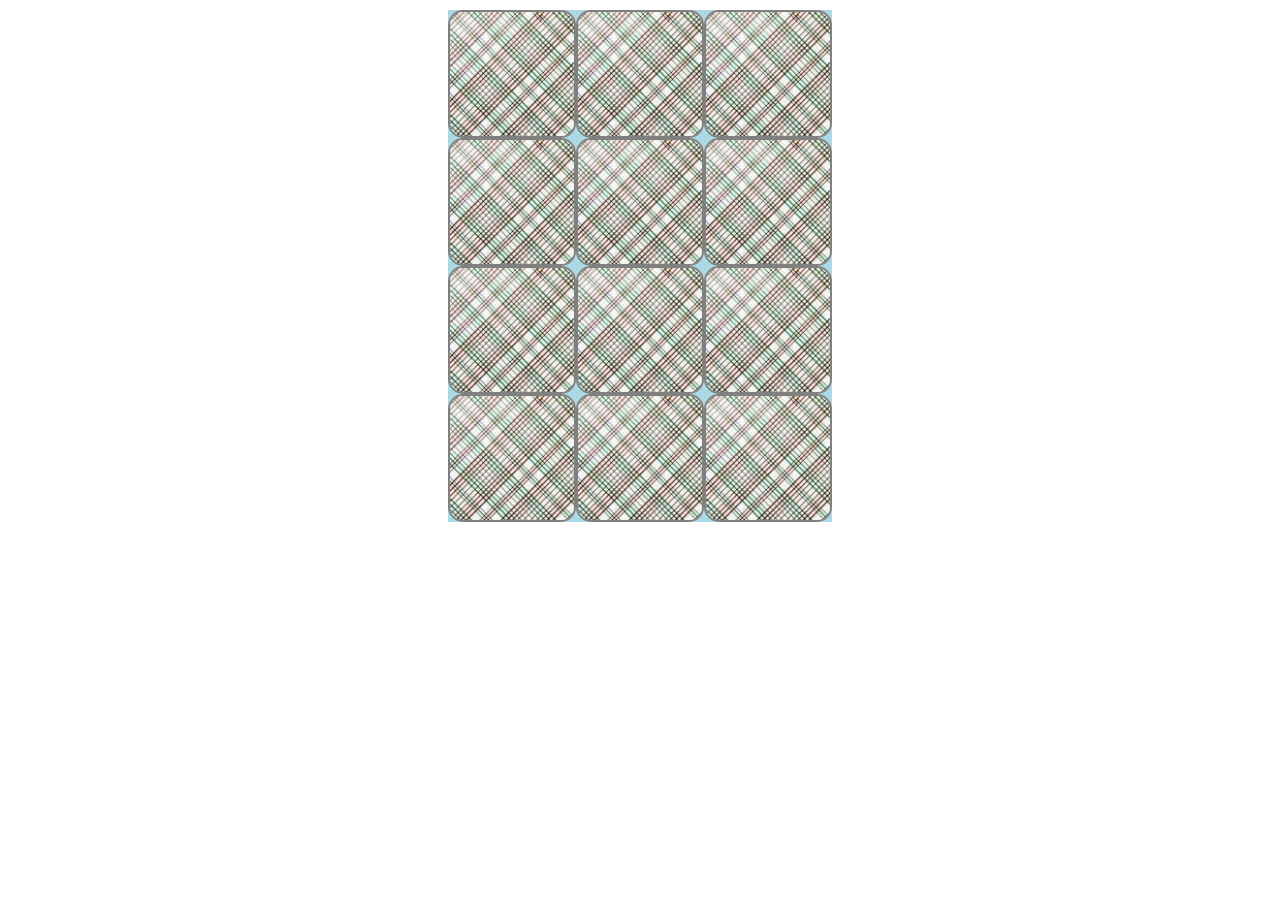
<file: game/index.html>
<!DOCTYPE html>
<html lang="en">
<head>
	<meta charset="UTF-8">
	<meta name="viewport" content="width=device-width, initial-scale=1.0">
    <link rel="shortcut icon" href="./favicon.ico">
	<title>Найди 2 одинаковые картинки</title>
<link href="style.css" rel="stylesheet"></head>
<body>
	<div class="game" id="game"></div>
<script type="text/javascript" src="bundle.js"></script></body>
</html>
</file>
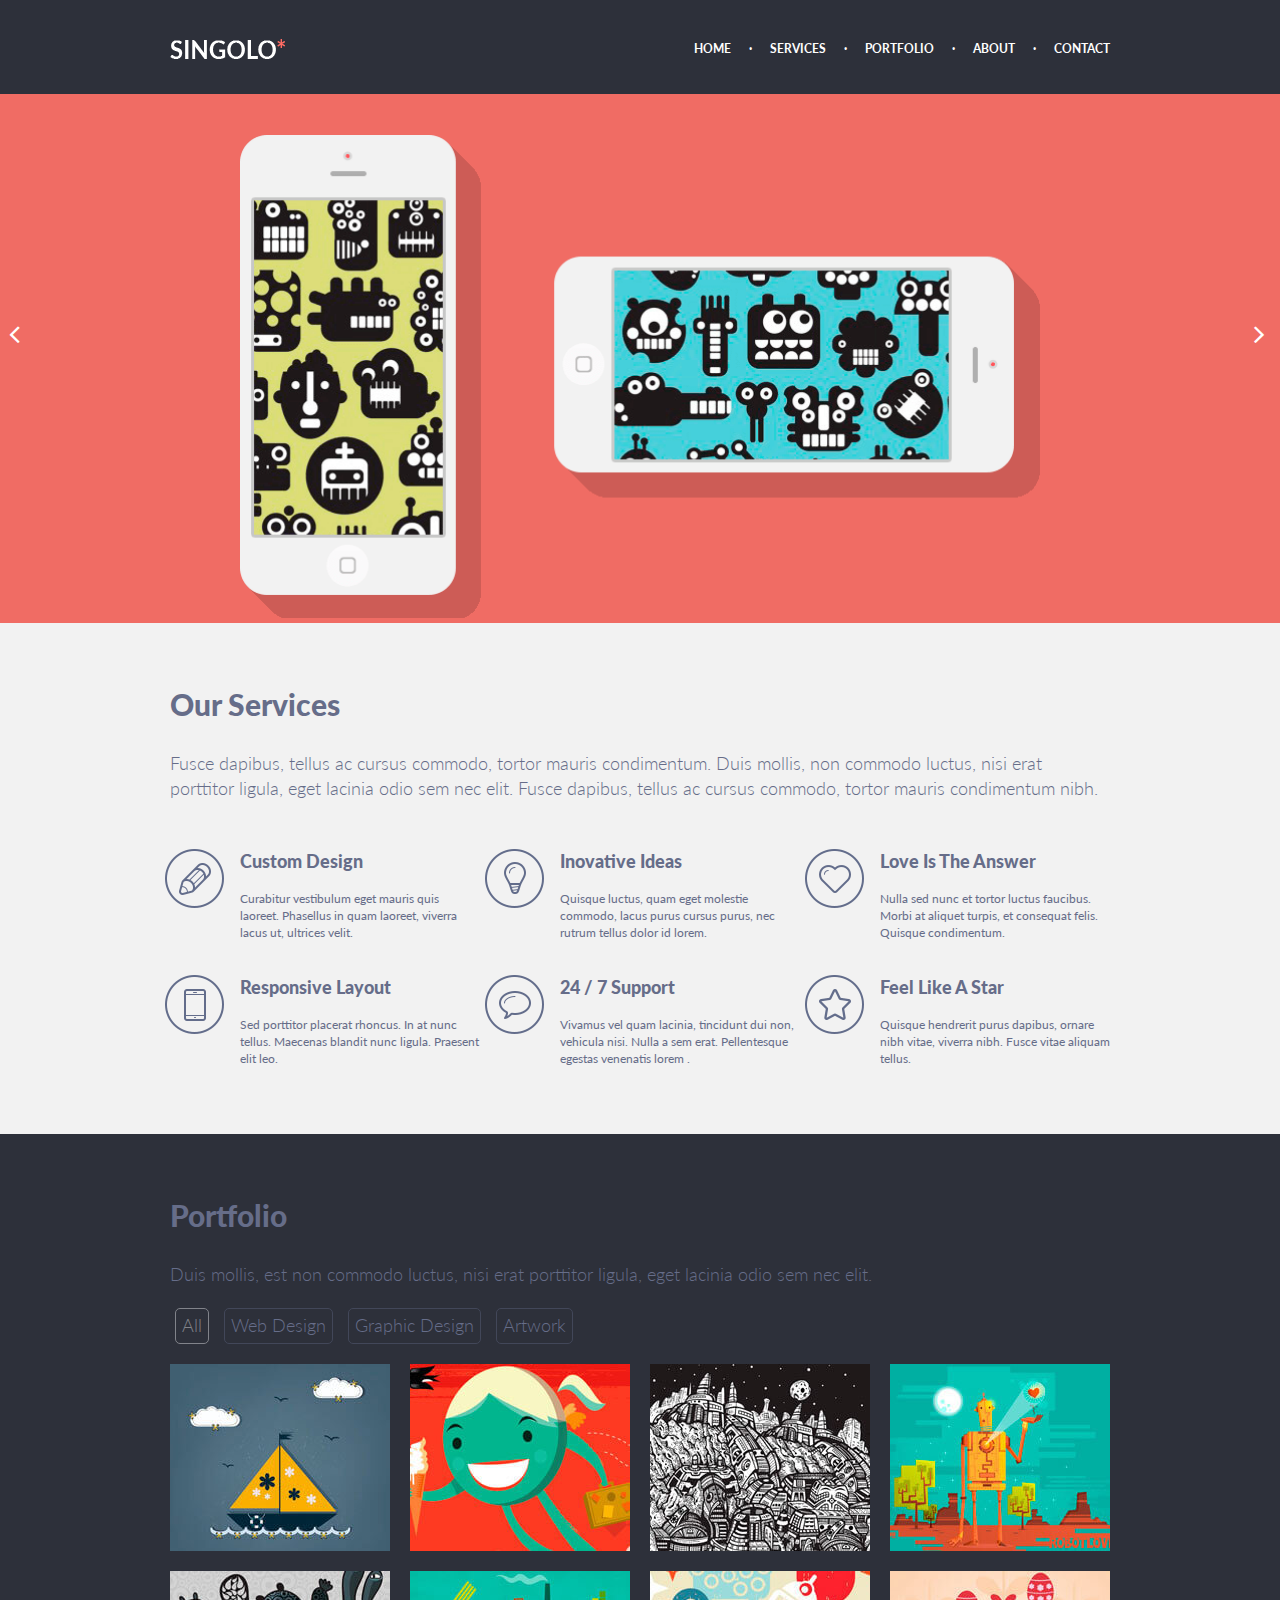
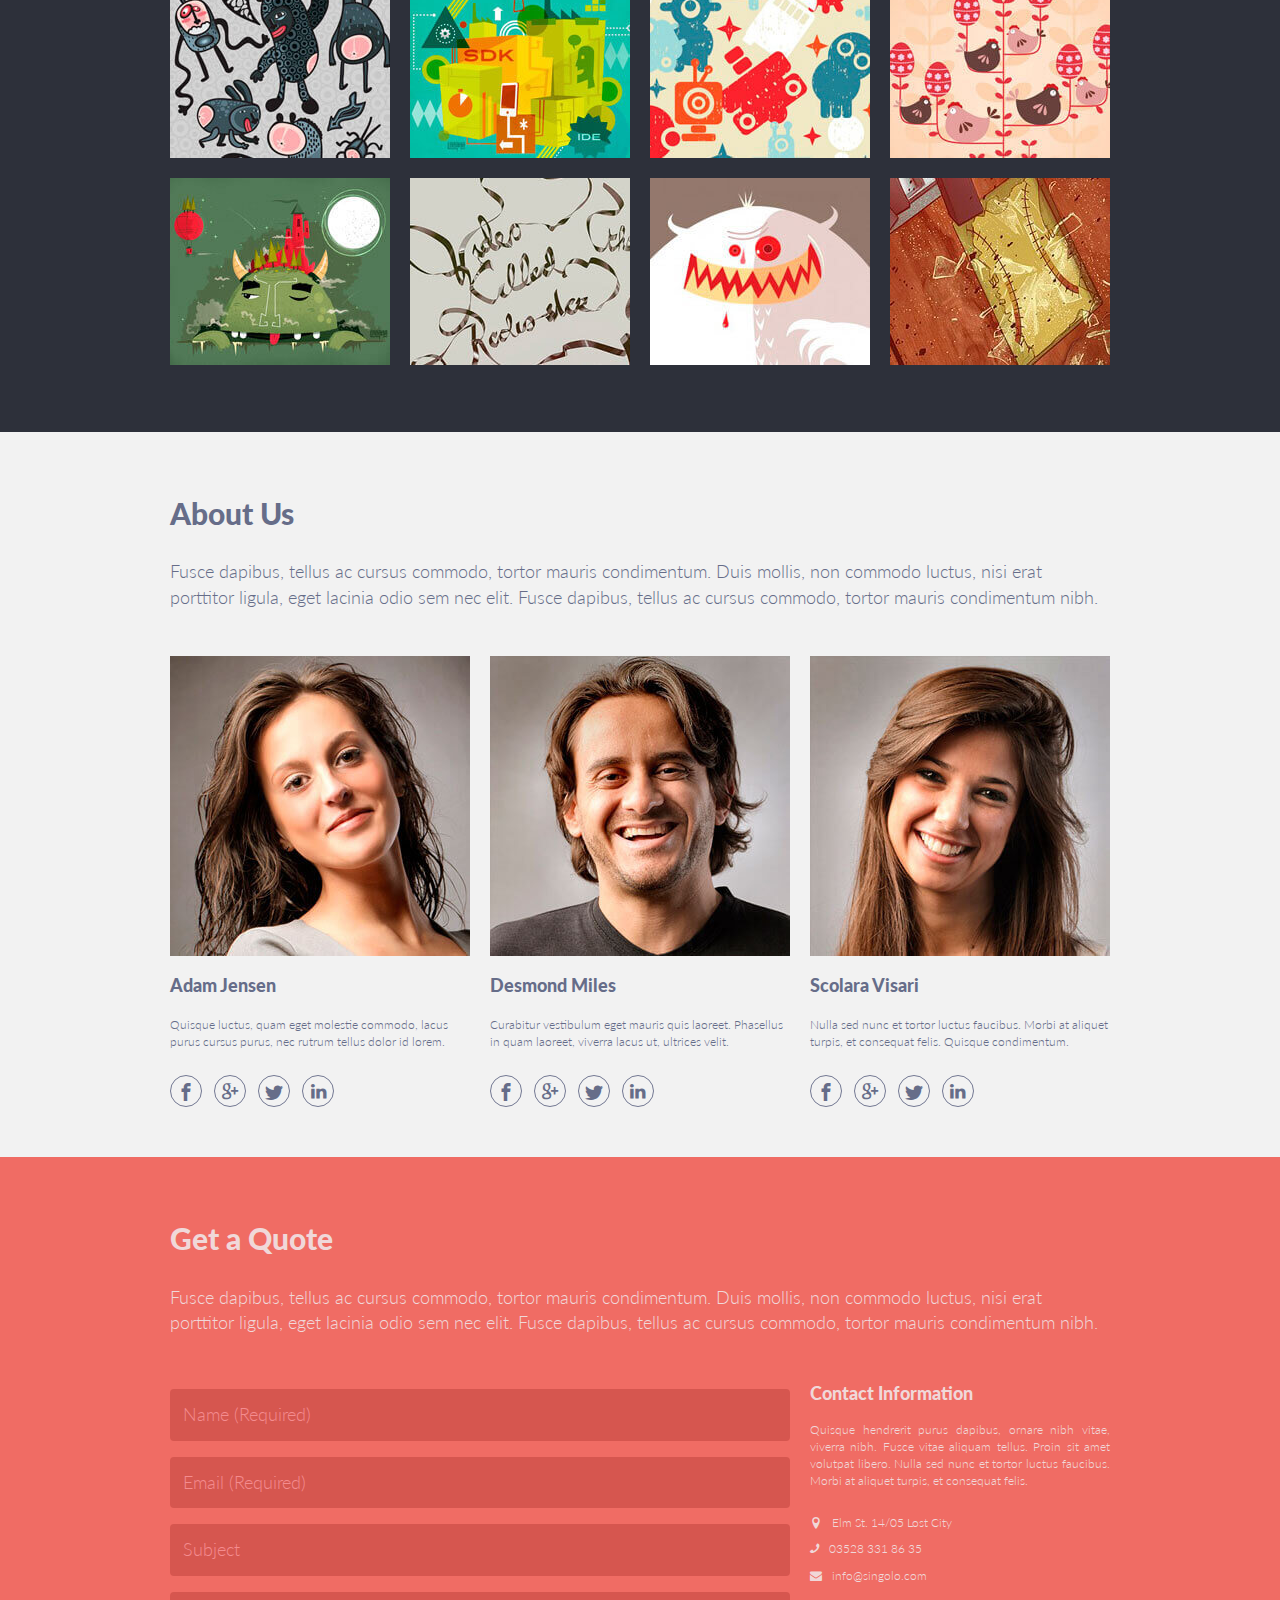
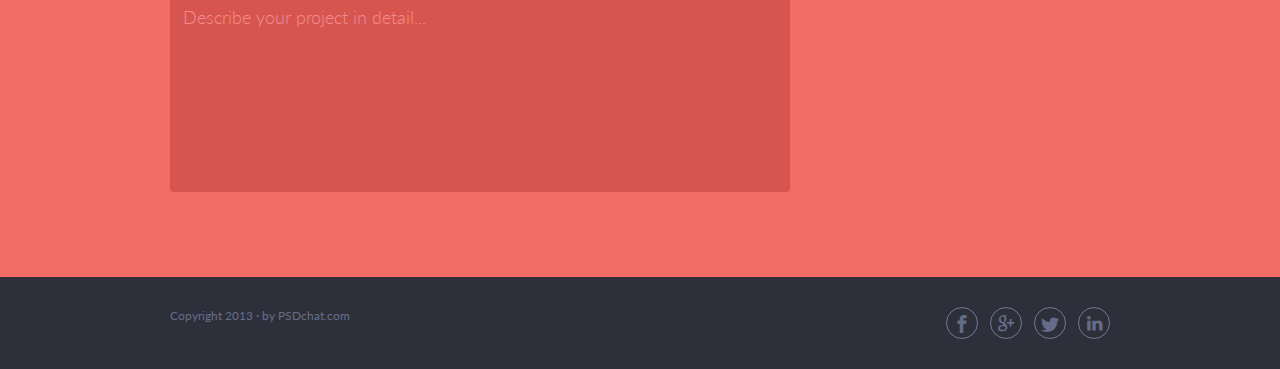
<file: singolo/index.html>
<!DOCTYPE html>
<html lang="en">
<head>
	<meta charset="UTF-8">
	<title>Singolo</title>
	<link href="https://fonts.googleapis.com/css?family=Lato:300,400,700,900" rel="stylesheet">
	<link rel="stylesheet" href="css/libs.min.css">
	<link rel="stylesheet" href="css/style.css">
</head>
<body>
	<header class="header">
		<div class="top_header clearfix">
			<div class="container">
				<div class="logo">
					<a href="#"><img src="img/logo.png" alt=""></a>
				</div>
				<nav class="menu">
					<div class="btn_menu">
						<div class="btn_row"></div>
						<div class="btn_row"></div>
						<div class="btn_row"></div>
					</div>
					<ul>
						<li><a href="#">Home</a></li>
						<li></li>
						<li><a href="#">Services</a></li>
						<li></li>
						<li><a href="#">Portfolio</a></li>
						<li></li>
						<li><a href="#">About</a></li>
						<li></li>
						<li><a href="#">Contact</a></li>
					</ul>
				</nav>
			</div>
		</div>
		<div class="slider_wrapper">
			<div class="container">
				<div class="slider_content">
					<div class="slider_items">
						<img src="img/iphone.png" alt="">
					</div>
					<div class="slider_items">
						<img src="img/iphone.png" alt="">
					</div>
					<div class="slider_items">
						<img src="img/iphone.png" alt="">
					</div>
				</div>	
				<ul>
					<li class="prev icon-angle-left"></li>
					<li class="next icon-angle-right"></li>
				</ul>
			</div>
		</div>
	</header>
	<main class="content">
		<section class="services">
			<div class="container">
				<h3>Our Services</h3>
				<p>Fusce dapibus, tellus ac cursus commodo, tortor mauris condimentum. Duis mollis, non commodo luctus, nisi erat porttitor ligula, eget lacinia odio sem nec elit. Fusce dapibus, tellus ac cursus commodo, tortor mauris condimentum nibh.</p>
				<div class="row">
					<div class="col-md-4 col-sm-6">
						<h4>Custom Design</h4>
						<p>Curabitur vestibulum eget mauris quis laoreet. Phasellus in quam laoreet, viverra lacus ut, ultrices velit.</p>
					</div>
					<div class="col-md-4 col-sm-6">
						<h4>Inovative Ideas</h4>
						<p>Quisque luctus, quam eget molestie commodo, lacus purus cursus purus, nec rutrum tellus dolor id lorem.</p>
					</div>
					<div class="clearfix visible-sm"></div>
					<div class="col-md-4 col-sm-6">
						<h4>Love Is The Answer</h4>
						<p>Nulla sed nunc et tortor luctus faucibus. Morbi at aliquet turpis, et consequat felis. Quisque condimentum.</p>
					</div>
					<div class="clearfix visible-md visible-lg"></div>
					<div class="col-md-4 col-sm-6">
						<h4>Responsive Layout</h4>
						<p>Sed porttitor placerat rhoncus. In at nunc tellus. Maecenas blandit nunc ligula. Praesent elit leo.</p>
					</div>
					<div class="clearfix visible-sm"></div>
					<div class="col-md-4 col-sm-6">
						<h4>24 / 7 Support</h4>
						<p>Vivamus vel quam lacinia, tincidunt dui non, vehicula nisi. Nulla a sem erat. Pellentesque egestas venenatis lorem .</p>
					</div>
					<div class="col-md-4 col-sm-6">
						<h4>Feel Like A Star</h4>
						<p>Quisque hendrerit purus dapibus, ornare nibh vitae, viverra nibh. Fusce vitae aliquam tellus.</p>
					</div>
				</div>
			</div>
		</section>
		<section class="portfolio">
			<div class="container">
				<h3>Portfolio</h3>
				<p>Duis mollis, est non commodo luctus, nisi erat porttitor ligula, eget lacinia odio sem nec elit.</p>
				<div class="btn_portfolio">
					<ul>
						<li data-type="all" class="active">All</li>
						<li data-type="web">Web Design</li>
						<li data-type="graph">Graphic Design</li>
						<li data-type="art">Artwork</li>
					</ul>
				</div>
				<div class="row">
					<div class="col-md-3 col-sm-4 col-xs-6" data-type="graph"><img src="img/work_1.jpg" title="Graphic Design" alt=""></div>
					<div class="col-md-3 col-sm-4 col-xs-6" data-type="art"><img src="img/work_2.jpg" title="Artwork" alt=""></div>
					<div class="col-md-3 col-sm-4 col-xs-6" data-type="art"><img src="img/work_3.jpg" title="Artwork" alt=""></div>
					<div class="col-md-3 col-sm-4 col-xs-6" data-type="art"><img src="img/work_4.jpg" title="Artwork" alt=""></div>
					<div class="col-md-3 col-sm-4 col-xs-6" data-type="art"><img src="img/work_5.jpg" title="Artwork" alt=""></div>
					<div class="col-md-3 col-sm-4 col-xs-6" data-type="graph"><img src="img/work_6.jpg" title="Graphic Design" alt=""></div>
					<div class="col-md-3 col-sm-4 col-xs-6" data-type="art"><img src="img/work_7.jpg" title="Artwork" alt=""></div>
					<div class="col-md-3 col-sm-4 col-xs-6" data-type="art"><img src="img/work_8.jpg" title="Artwork" alt=""></div>
					<div class="col-md-3 col-sm-4 col-xs-6" data-type="art"><img src="img/work_9.jpg" title="Artwork" alt=""></div>
					<div class="col-md-3 col-sm-4 col-xs-6" data-type="web"><img src="img/work_10.jpg" title="Web Design" alt=""></div>
					<div class="col-md-3 col-sm-4 col-xs-6" data-type="art"!><img src="img/work_11.jpg" title="Artwork" alt=""></div>
					<div class="col-md-3 col-sm-4 col-xs-6" data-type="web"><img src="img/work_12.jpg" title="Web Design" alt=""></div>
				</div>
			</div>
		</section>
		<section class="about_us">
			<div class="container">
				<h3>About Us</h3>
				<p>Fusce dapibus, tellus ac cursus commodo, tortor mauris condimentum. Duis mollis, non commodo luctus, nisi erat porttitor ligula, eget lacinia odio sem nec elit. Fusce dapibus, tellus ac cursus commodo, tortor mauris condimentum nibh.</p>
				<div class="row">
					<div class="col-md-4 col-sm-6">
						<img src="img/we_1.jpg" alt="">
						<p class="name">Adam Jensen</p>
						<p class="text">Quisque luctus, quam eget molestie commodo, lacus purus cursus purus, nec rutrum tellus dolor id lorem.</p>
						<div class="soc_icons">
							<ul>
								<li><a href="#"></a></li>
								<li><a href="#"></a></li>
								<li><a href="#"></a></li>
								<li><a href="#"></a></li>
							</ul>
						</div>
					</div>
					<div class="col-md-4 col-sm-6">
						<img src="img/we_2.jpg" alt="">
						<p class="name">Desmond Miles</p>
						<p class="text">Curabitur vestibulum eget mauris quis laoreet. Phasellus in quam laoreet, viverra lacus ut, ultrices velit.</p>
						<div class="soc_icons">
							<ul>
								<li><a href="#"></a></li>
								<li><a href="#"></a></li>
								<li><a href="#"></a></li>
								<li><a href="#"></a></li>
							</ul>
						</div>
					</div>
					<div class="col-md-4 col-sm-6">
						<img src="img/we_3.jpg" alt="">
						<p class="name">Scolara Visari</p>
						<p class="text">Nulla sed nunc et tortor luctus faucibus. Morbi at aliquet turpis, et consequat felis. Quisque condimentum.</p>
						<div class="soc_icons">
							<ul>
								<li><a href="#"></a></li>
								<li><a href="#"></a></li>
								<li><a href="#"></a></li>
								<li><a href="#"></a></li>
							</ul>
						</div>
					</div>
				</div>
			</div>
		</section>
		<section class="quote">
			<div class="container">
				<h3>Get a Quote</h3>
				<p>Fusce dapibus, tellus ac cursus commodo, tortor mauris condimentum. Duis mollis, non commodo luctus, nisi erat porttitor ligula, eget lacinia odio sem nec elit. Fusce dapibus, tellus ac cursus commodo, tortor mauris condimentum nibh.</p>
				<div class="row">
					<div class="col-md-8">
						<form>
							<input type="text" placeholder="Name (Required)" required>
							<input type="text" placeholder="Email (Required)" required>
							<input type="text" placeholder="Subject">
							<textarea placeholder="Describe your project in detail..."></textarea>
						</form>
					</div>
					<div class="contact col-md-4">
						<h4>Contact Information</h4>
						<p>Quisque hendrerit purus dapibus, ornare nibh vitae, viverra nibh. Fusce vitae aliquam tellus. Proin sit amet volutpat libero. Nulla sed nunc et tortor luctus faucibus. Morbi at aliquet turpis, et consequat felis.</p>
						<p>Elm St. 14/05 Lost City</p>
						<p>03528 331 86 35</p>
						<p>info@singolo.com</p>
					</div>
				</div>
			</div>
		</section>
	</main>
	<footer class="footer clearfix">
		<div class="container">
			<p>Copyright 2013 &#183; by PSDchat.com</p>
			<div class="soc_icons">
				<ul>
					<li><a href="#"></a></li>
					<li><a href="#"></a></li>
					<li><a href="#"></a></li>
					<li><a href="#"></a></li>
				</ul>
			</div>
		</div>
	</footer>

	<script src="https://ajax.googleapis.com/ajax/libs/jquery/3.2.1/jquery.min.js"></script>
	<script src="js/slick.min.js"></script>
	<script src="js/main.js"></script>	
</body>
</html>
</file>
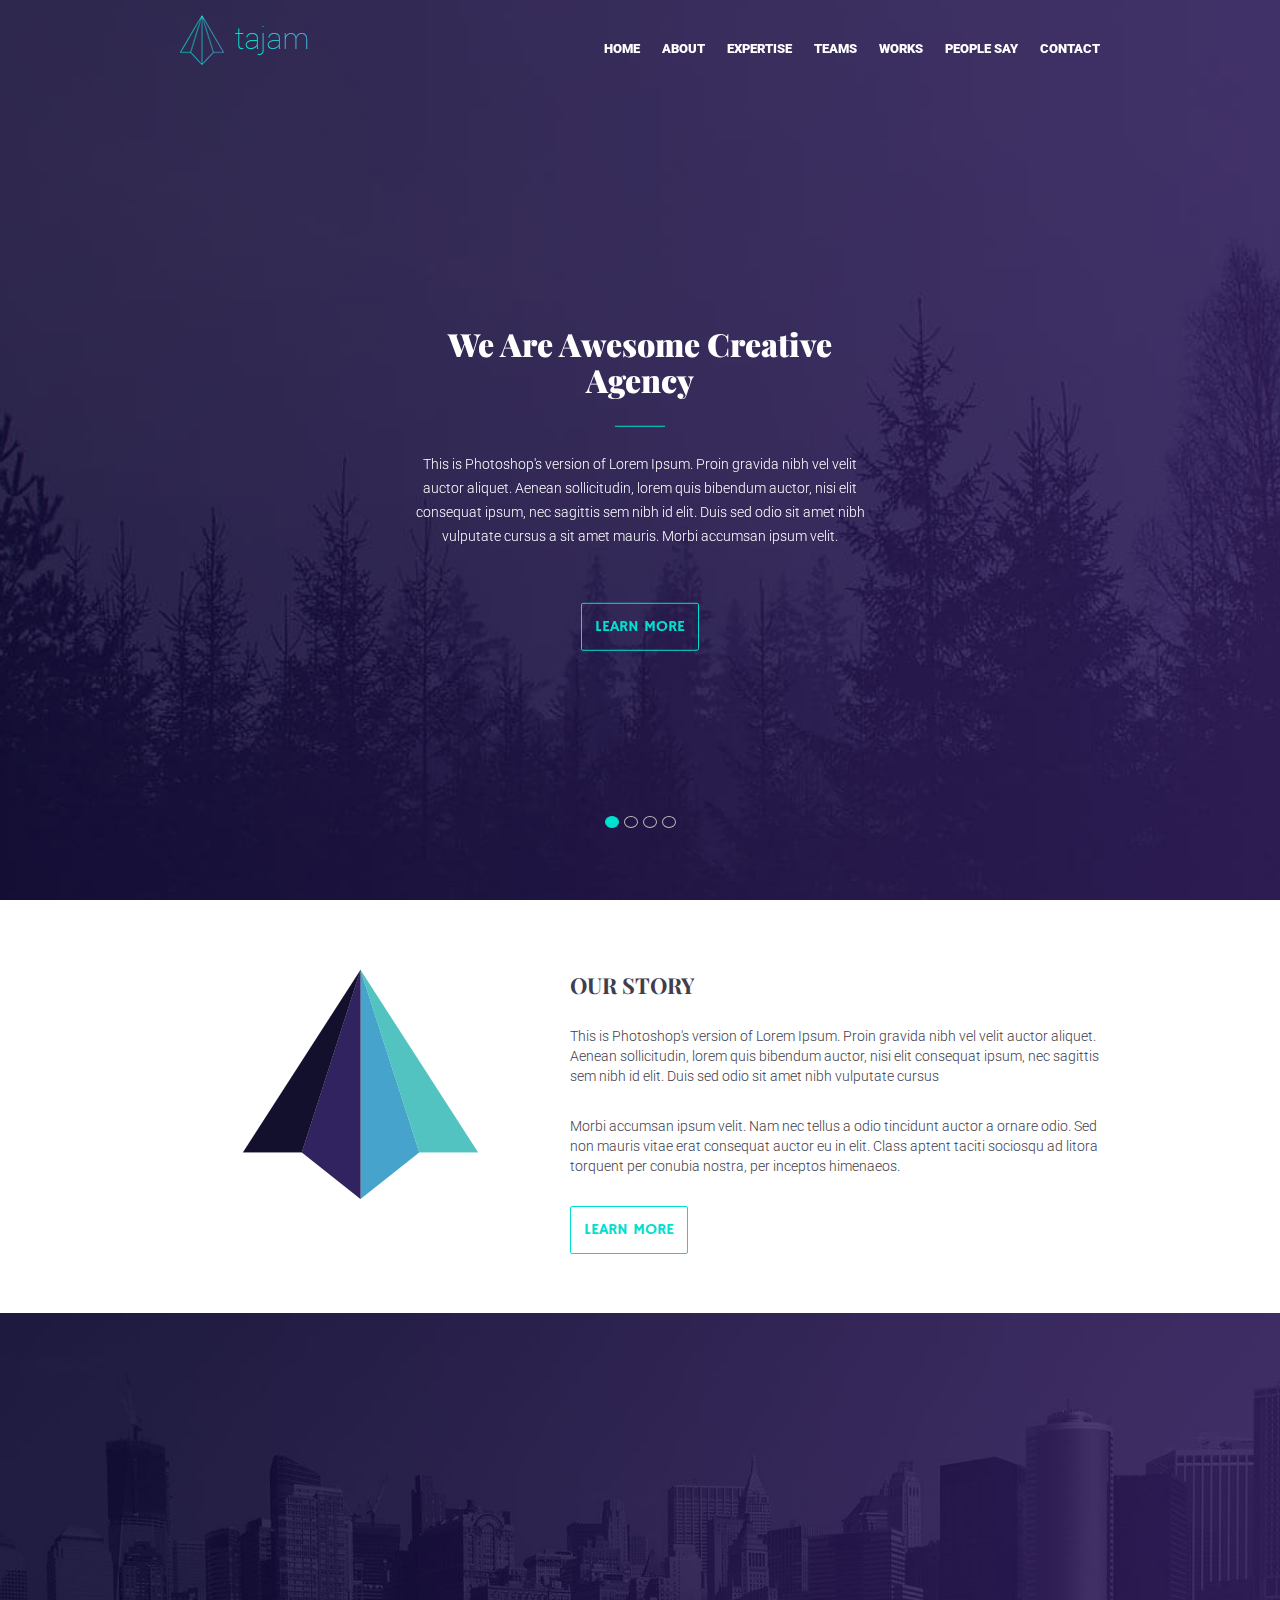
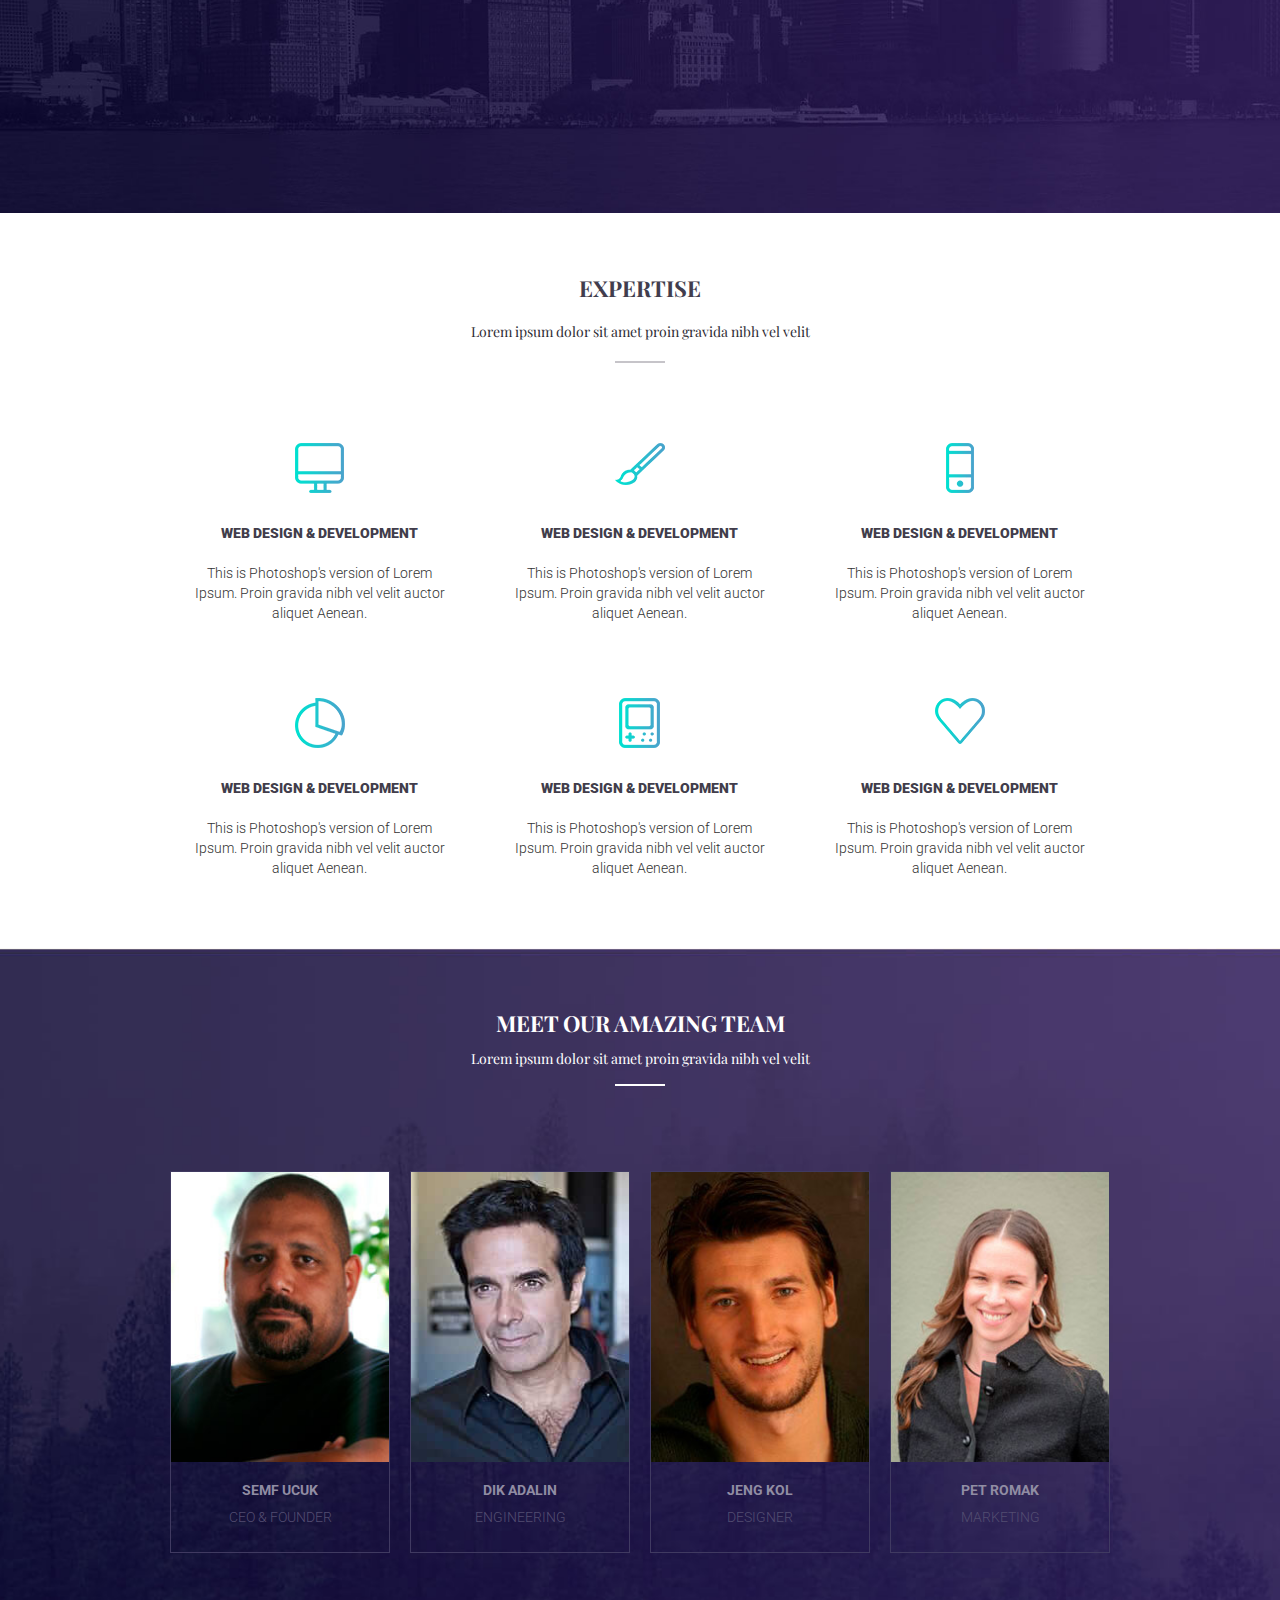
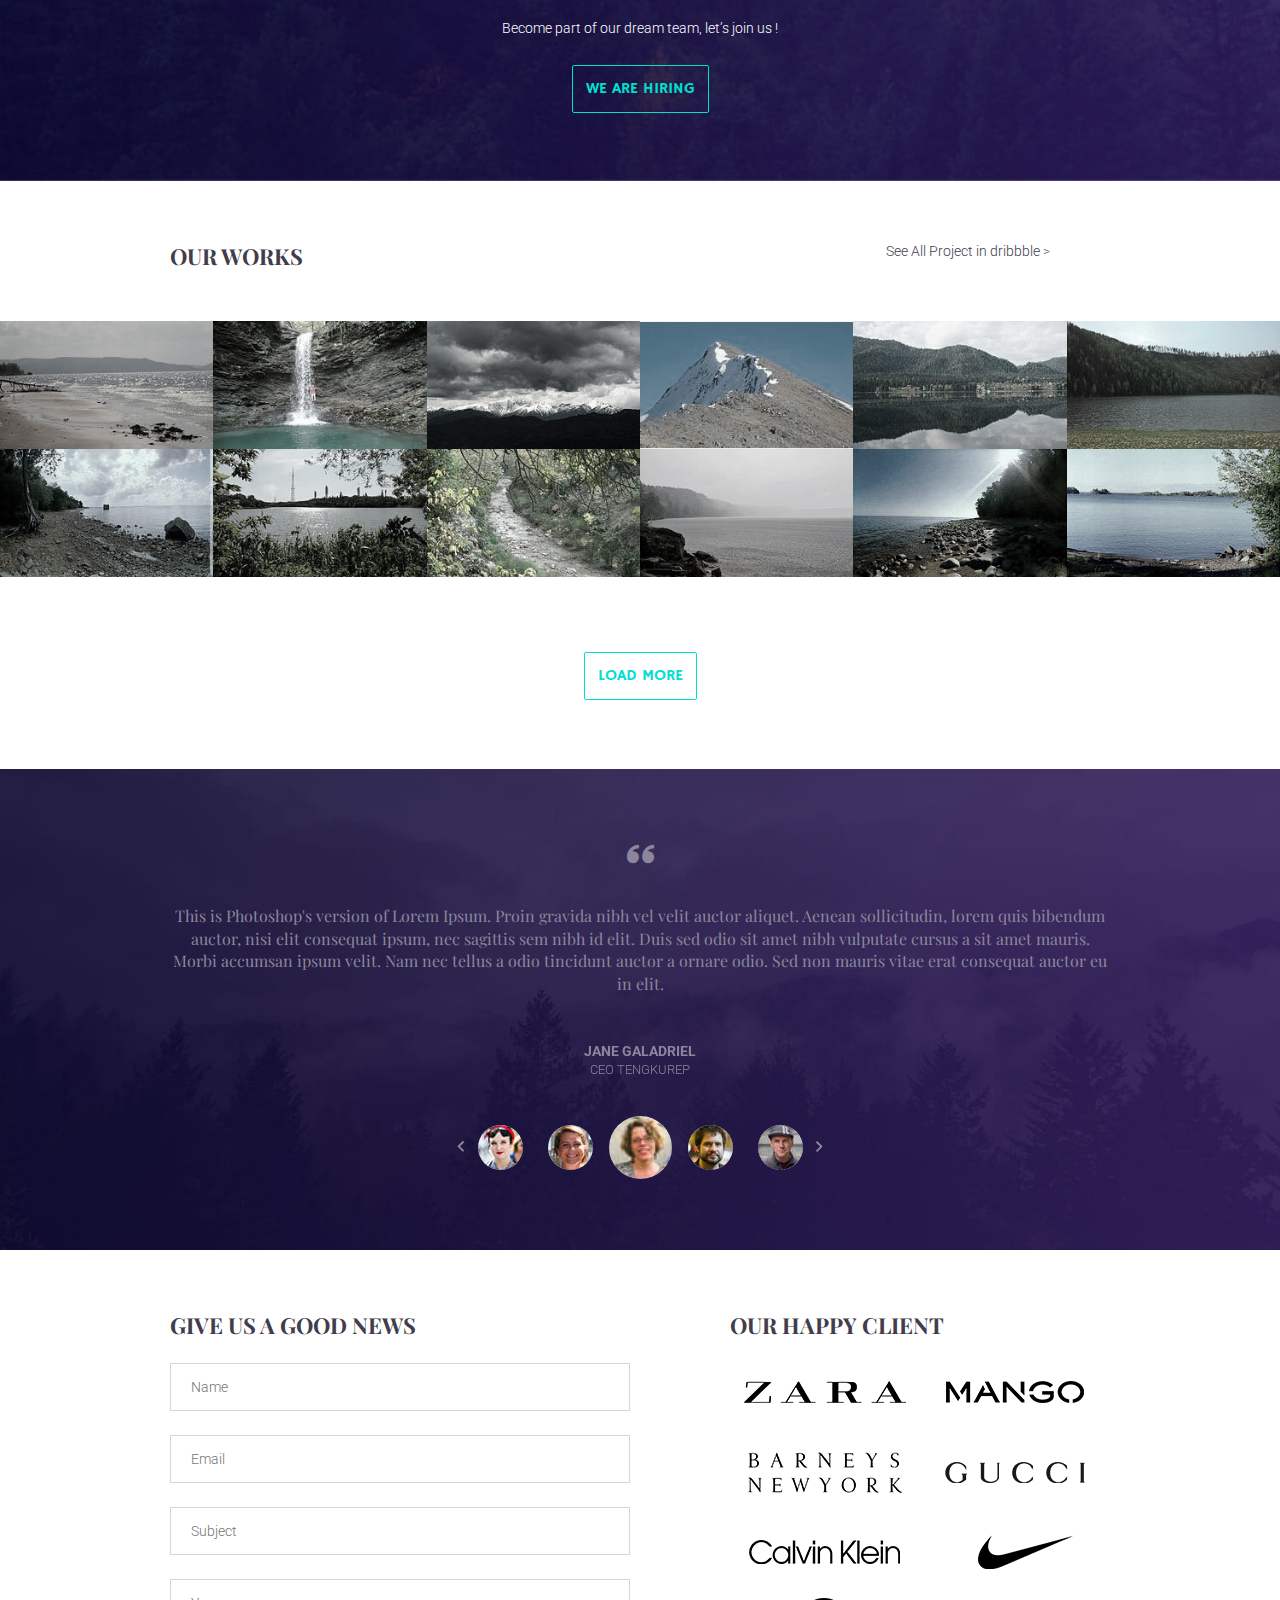
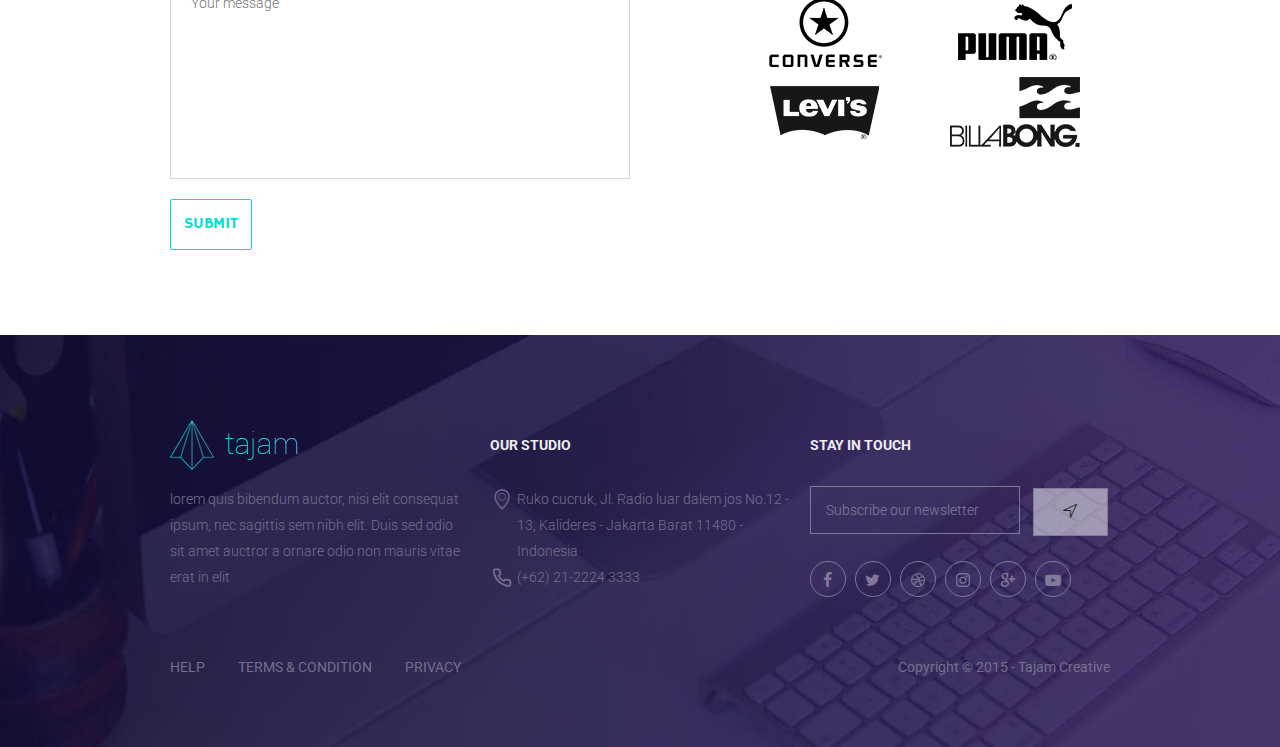
<file: tajam/index.html>
<!DOCTYPE html>
<html lang="en">
<head>
	<meta charset="UTF-8">
	<title>Document</title>
	<meta name="viewport" content="width=device-width, initial-scale=1.0">
	<link href="https://fonts.googleapis.com/css?family=Hammersmith+One|Playfair+Display:400,700,900|Roboto:300,400,900" rel="stylesheet">
	<link rel="stylesheet" href="css/libs.min.css">
	<link rel="stylesheet" href="css/style.css">
</head>
<body>
	<div id="goto_top"></div>
	<header class="header">
		<div class="container">
			<div class="top_header">
				<div class="logo animated fadeInLeft"><a href="#"><img src="img/logo.png" alt=""></a></div>
				<nav class="menu">
					<div class="btn_menu animated fadeInRight">
						<div class="btn_row"></div>
						<div class="btn_row"></div>
						<div class="btn_row"></div>
					</div>
					<ul class="animated fadeInRight">     
						<li><a href="#">HOME</a></li>
						<li><a href="#">ABOUT</a></li>
						<li><a href="#">EXPERTISE</a></li>
						<li><a href="#">TEAMS</a></li>
						<li><a href="#">WORKS</a></li>
						<li><a href="#">PEOPLE SAY</a></li>
						<li><a href="#">CONTACT</a></li>
					</ul>
				</nav>
			</div>
			<div class="slider_wrapper">
				<div class="slider_content">
					<div class="slider_items">
						<div class="slider_position">
							<h3>We Are Awesome Creative Agency</h3>
							<span></span>
							<p>This is Photoshop's version  of Lorem Ipsum. Proin gravida nibh vel velit auctor aliquet. Aenean sollicitudin, lorem quis bibendum auctor, nisi elit consequat ipsum, nec sagittis sem nibh id elit. Duis sed odio sit amet nibh vulputate cursus a sit amet mauris. Morbi accumsan ipsum velit.</p>
							<div class="btn"><a href="#">LEARN MORE</a></div>
						</div>
					</div>
					<div class="slider_items">
						<div class="slider_position">
							<h3>We Are Awesome Creative Agency</h3>
							<span></span>
							<p>This is Photoshop's version  of Lorem Ipsum. Proin gravida nibh vel velit auctor aliquet. Aenean sollicitudin, lorem quis bibendum auctor, nisi elit consequat ipsum, nec sagittis sem nibh id elit. Duis sed odio sit amet nibh vulputate cursus a sit amet mauris. Morbi accumsan ipsum velit.</p>
							<div class="btn"><a href="#">LEARN MORE</a></div>
						</div>
					</div>
					<div class="slider_items">
						<div class="slider_position">
							<h3>We Are Awesome Creative Agency</h3>
							<span></span>
							<p>This is Photoshop's version  of Lorem Ipsum. Proin gravida nibh vel velit auctor aliquet. Aenean sollicitudin, lorem quis bibendum auctor, nisi elit consequat ipsum, nec sagittis sem nibh id elit. Duis sed odio sit amet nibh vulputate cursus a sit amet mauris. Morbi accumsan ipsum velit.</p>
							<div class="btn"><a href="#">LEARN MORE</a></div>
						</div>
					</div>
					<div class="slider_items">
						<div class="slider_position">
							<h3>We Are Awesome Creative Agency</h3>
							<span></span>
							<p>This is Photoshop's version  of Lorem Ipsum. Proin gravida nibh vel velit auctor aliquet. Aenean sollicitudin, lorem quis bibendum auctor, nisi elit consequat ipsum, nec sagittis sem nibh id elit. Duis sed odio sit amet nibh vulputate cursus a sit amet mauris. Morbi accumsan ipsum velit.</p>
							<div class="btn"><a href="#">LEARN MORE</a></div>
						</div>
					</div>
				</div>
			</div>
		</div>
	</header>
	<section class="story">
		<div class="container">
			<div class="row">
				<div class="col-md-5 col-sm-4">
					<div class="story_img">
						<img src="img/logo_i.png" alt="">
					</div>
				</div>
				<div class="col-md-7 col-sm-8">
					<h3>Our Story</h3>
					<p>This is Photoshop's version  of Lorem Ipsum. Proin gravida nibh vel velit auctor aliquet. Aenean sollicitudin, lorem quis bibendum auctor, nisi elit consequat ipsum, nec sagittis sem nibh id elit. Duis sed odio sit amet nibh vulputate cursus</p>

					<p>Morbi accumsan ipsum velit. Nam nec tellus a odio tincidunt auctor a ornare odio. Sed non  mauris vitae erat consequat auctor eu in elit. Class aptent taciti sociosqu ad litora torquent per conubia nostra, per inceptos himenaeos.</p>
					<div class="btn"><a href="#">learn more</a></div>
				</div>
			</div>
		</div>
	</section>
	<section class="player">
		<div class="video_container">
			<div class="text">
				<i class="icon-play2" id="play_video"></i>
				<h3>Watch our story</h3>
			</div>
			<i class="icon-close" id="close_player"></i>
			
		
			<div id="player"></div>
			
		</div>
		
	</section>
	<section class="expertise">
		<div class="container">
			<h3>EXPERTISE</h3>
			<span>Lorem ipsum dolor sit amet proin gravida nibh vel velit</span>
			<div class="line">
			</div>
			<div class="row">
				<div class="col-md-4 col-sm-6">
					<div class="exp_items"><h4>WEB DESIGN & DEVELOPMENT</h4>
						<p>This is Photoshop's version  of Lorem Ipsum. Proin gravida nibh vel velit auctor aliquet Aenean.</p>
					</div>
				</div>
				<div class="col-md-4 col-sm-6">
					<div class="exp_items"><h4>WEB DESIGN & DEVELOPMENT</h4>
						<p>This is Photoshop's version  of Lorem Ipsum. Proin gravida nibh vel velit auctor aliquet Aenean.</p>
					</div>
				</div>
				<div class="clearfix visible-xs"></div>
				<div class="col-md-4 col-sm-6">
					<div class="exp_items"><h4>WEB DESIGN & DEVELOPMENT</h4>
						<p>This is Photoshop's version  of Lorem Ipsum. Proin gravida nibh vel velit auctor aliquet Aenean.</p>
					</div>
				</div>
				<div class="clearfix  visible-md visible-lg"></div>
				<div class="col-md-4 col-sm-6">
					<div class="exp_items"><h4>WEB DESIGN & DEVELOPMENT</h4>
						<p>This is Photoshop's version  of Lorem Ipsum. Proin gravida nibh vel velit auctor aliquet Aenean.</p>
					</div>
					<div class="clearfix visible-xs"></div>
				</div>
				<div class="col-md-4 col-sm-6">
					<div class="exp_items"><h4>WEB DESIGN & DEVELOPMENT</h4>
						<p>This is Photoshop's version  of Lorem Ipsum. Proin gravida nibh vel velit auctor aliquet Aenean.</p>
					</div>
				</div>
				<div class="col-md-4 col-sm-6">
					<div class="exp_items"><h4>WEB DESIGN & DEVELOPMENT</h4>
						<p>This is Photoshop's version  of Lorem Ipsum. Proin gravida nibh vel velit auctor aliquet Aenean.</p>
					</div>
				</div>
			</div>
		</div>
	</section>
	<section class="team">
		<div class="container">
			<h3>MEET OUR AMAZING TEAM</h3>
			<span>Lorem ipsum dolor sit amet proin gravida nibh vel velit</span>
			<div class="line"></div>
			<div class="row">
				<div class="col-md-3 col-sm-3 col-xs-6">
					<div class="team_box">
						<img src="img/team1.jpg" alt="">
						<p class="name">SEMF UCUK</p>
						<p class="job">CEO & FOUNDER</p>
					</div>	
				</div>
				<div class="col-md-3 col-sm-3 col-xs-6">
					<div class="team_box">
						<img src="img/team2.jpg" alt="">
						<p class="name">DIK ADALIN</p>
						<p class="job">ENGINEERING</p>
					</div>	
				</div>
				<div class="col-md-3 col-sm-3 col-xs-6">
					<div class="team_box">
						<img src="img/team3.jpg" alt="">
						<p class="name">JENG KOL</p>
						<p class="job">DESIGNER</p>
					</div>
				</div>
				<div class="col-md-3 col-sm-3 col-xs-6">
					<div class="team_box">
						<img src="img/team4.jpg" alt="">
						<p class="name">PET ROMAK</p>
						<p class="job">MARKETING</p>
					</div>	
				</div>
			</div>
			<p>Become part of our dream team, let’s join us !</p>
			<div class="btn"><a href="#">WE ARE HIRING</a></div>
		</div>
	</section>
	<section class="our_works">
		<div class="container clearfix">
			<h3>Our Works</h3>
			<a class="dribbble" href="#">See All Project in dribbble &#62; </a>
		</div>
		<div class="gallery">
			<div>
				<img src="img/img_1.jpg" alt="">
			</div>	
			<div>
				<img src="img/img_2.jpg" alt="">
			</div>
			<div>
				<img src="img/img_3.jpg" alt="">
			</div>
			<div>
				<img src="img/img_4.jpg" alt="">
			</div>
			<div>
				<img src="img/img_5.jpg" alt="">
			</div>
			<div>
				<img src="img/img_6.jpg" alt="">
			</div>
			<div>
				<img src="img/img_7.jpg" alt="">
			</div>
			<div>
				<img src="img/img_8.jpg" alt="">
			</div>
			<div>
				<img src="img/img_9.jpg" alt="">
			</div>
			<div>
				<img src="img/img_10.jpg" alt="">
			</div>
			<div>
				<img src="img/img_11.jpg" alt="">
			</div>
			<div>
				<img src="img/img_12.jpg" alt="">
			</div>
		</div>
		<div class="container">
			<div class="btn">
				<a href="#" id="load_more_photo">Load more</a>
			</div>
		</div>
	</section>
	<section class="testimonial">
		<div class="container">
			<div class="
			testimonial_text">This is Photoshop's version  of Lorem Ipsum. Proin gravida nibh vel velit auctor aliquet. Aenean sollicitudin, lorem quis bibendum auctor, nisi elit consequat ipsum, nec sagittis sem nibh id elit. Duis sed odio sit amet nibh vulputate cursus a sit amet mauris. Morbi accumsan ipsum velit. Nam nec tellus a odio tincidunt auctor a ornare odio. Sed non  mauris vitae erat consequat auctor eu in elit.</div>
			<div class="slider_wrapper">
				<div class="slider_central">
					<div class="slider_item">
						<p class="name">JANE GALADRIEL</p>
						<p class="job">CEO TENGKUREP</p>
						<img src="img/photo_1.jpg" alt="">
					</div>
					<div class="slider_item">
						<p class="name">JANE GALADRIEL</p>
						<p class="job">CEO TENGKUREP</p>
						<img src="img/photo_2.jpg" alt="">
					</div>
					<div class="slider_item">
						<p class="name">JANE GALADRIEL</p>
						<p class="job">CEO TENGKUREP</p>
						<img src="img/photo_3.jpg" alt="">
					</div>
					<div class="slider_item">
						<p class="name">Men</p>
						<p class="job">Men</p>
						<img src="img/photo_4.jpg" alt="">
					</div>
					<div class="slider_item">
						<p class="name">John Smith</p>
						<p class="job">Web developer</p>
						<img src="img/photo_5.jpg" alt="">
					</div>
					
				</div>
				<ul>
					<li class="slider_prev"></li>
					<li class="slider_next"></li>
				</ul>
			</div>
		</div>
	</section>
	<section class="form_client">
		<div class="container">
			<div class="row">
				<div class="form col-md-6">
				<h4>Give us a good news</h4>
					<form>
						<input type="text" placeholder="Name">
						<input type="text" placeholder="Email">
						<input type="text" placeholder="Subject">
						<textarea placeholder="Your message"></textarea>
						<input type="submit" value="submit">
					</form>
				</div>
				<div class="client col-md-5 col-md-offset-1">
					<h4>Our happy client</h4>
					<div class="client_img">
						<span>
							<img src="img/client_1.png" alt="">
						</span>
						<span>
							<img src="img/client_2.png" alt="">
						</span>
						<span>
							<img src="img/client_3.png" alt="">
						</span>
						<span>
							<img src="img/client_4.png" alt="">
						</span>
						<span>
							<img src="img/client_5.png" alt="">
						</span>
						<span>
							<img src="img/client_6.png" alt="">
						</span>
						<span>
							<img src="img/client_7.png" alt="">
						</span>
						<span>
							<img src="img/client_8.png" alt="">
						</span>
						<span>
							<img src="img/client_9.png" alt="">
						</span>
						<span>
							<img src="img/client_10.png" alt="">
						</span>
					</div>
				</div>
			</div>
		</div>
	</section>
	<footer class="footer">
		<div class="container">
			<div class="top_footer">
				<div class="row">
					<div class="col-md-4">
					<div class="logo">
						<a href="#">
							<img src="img/logo.png" alt="">
						</a>
					</div>
					<p>lorem quis bibendum auctor, nisi elit consequat ipsum, nec sagittis sem nibh elit. Duis sed odio sit amet auctror a ornare odio non mauris vitae erat in elit</p>
				</div>
					<div class="col-md-4">
						<h4>Our studio</h4>
						<div class="address">
							Ruko cucruk, Jl. Radio luar dalem jos No.12 - 13, Kalideres - Jakarta Barat 11480 - Indonesia
						</div>
						<div class="telephone" >
							<a href="tel:+62122243333">(+62) 21-2224 3333
							</a>
						</div>
					</div>
					<div class="col-md-4">
						<h4>Stay in touch</h4>
						<form>
							<input type="text" placeholder="Subscribe our newsletter">
							<button class="submit"></button>
						</form>	
						<ul class="soc_icons">
							<li><a href="#"></a></li>
							<li><a href="#"></a></li>
							<li><a href="#"></a></li>
							<li><a href="#"></a></li>
							<li><a href="#"></a></li>
							<li><a href="#"></a></li>
						</ul>
					</div>
				</div>
			</div>
			<div class="bottom_footer clearfix">
				<ul>
					<li><a href="#">Help</a></li>
					<li><a href="#">Terms & Condition</a></li>
					<li><a href="#">Privacy</a></li>
				</ul>
				<div class="copyrigth">Copyright © 2015 - Tajam Creative</div>
			</div>
		</div>
	</footer>
	<!-- popup google map -->
	<div class="map_wrapper">
		<div class="map_container">
			<i class="icon-close"></i>
			<iframe width="600" height="450" src="https://www.google.com/maps/embed/v1/place?q=place_id:ChIJreCqnp4Cai4RRLoP5yySG6E&key=AIzaSyDmvdu3o4JYbAg2hiK1f6b8eFXCjmV2PjE" allowfullscreen></iframe>
		</div>
	</div>
	
	<script src="https://ajax.googleapis.com/ajax/libs/jquery/3.2.1/jquery.min.js"></script>
	<script src="js/ytplayer.js"></script>
	<script src="js/libs.min.js"></script>
	<script src=" js/main.js"></script>
</body>
</html>
</file>
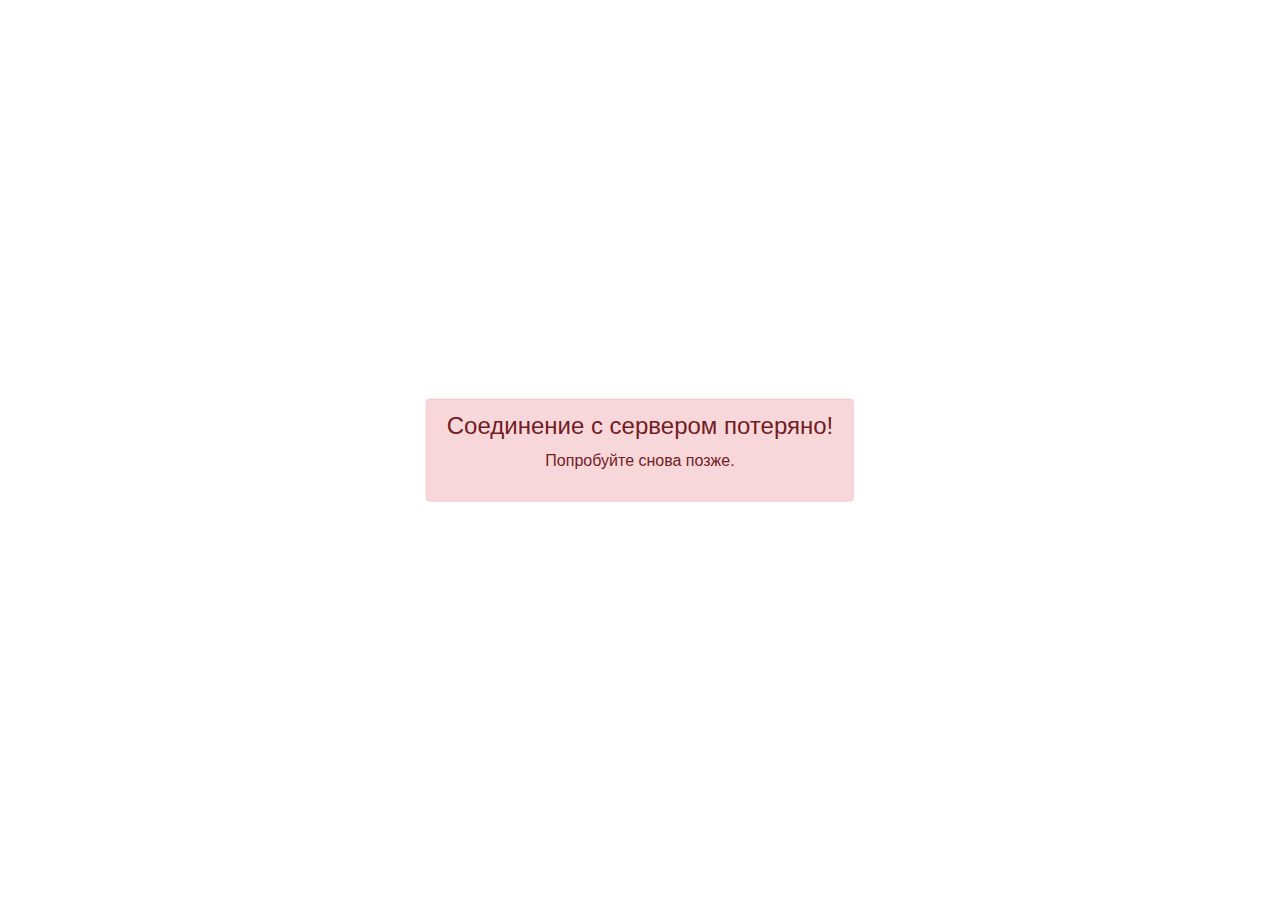
<file: weather-app/index.html>
<!doctype html><html lang="ru"><head><meta charset="utf-8"><link rel="shortcut icon" href="/weather-app/favicon.ico"><meta name="viewport" content="width=device-width,initial-scale=1,shrink-to-fit=no"><title>Погода в городах Украины</title><link href="/weather-app/static/css/1.22046593.chunk.css" rel="stylesheet"><link href="/weather-app/static/css/main.ed3a8f9b.chunk.css" rel="stylesheet"></head><body><noscript>You need to enable JavaScript to run this app.</noscript><div id="root"></div><script>!function(l){function e(e){for(var r,t,n=e[0],o=e[1],u=e[2],f=0,i=[];f<n.length;f++)t=n[f],p[t]&&i.push(p[t][0]),p[t]=0;for(r in o)Object.prototype.hasOwnProperty.call(o,r)&&(l[r]=o[r]);for(s&&s(e);i.length;)i.shift()();return c.push.apply(c,u||[]),a()}function a(){for(var e,r=0;r<c.length;r++){for(var t=c[r],n=!0,o=1;o<t.length;o++){var u=t[o];0!==p[u]&&(n=!1)}n&&(c.splice(r--,1),e=f(f.s=t[0]))}return e}var t={},p={2:0},c=[];function f(e){if(t[e])return t[e].exports;var r=t[e]={i:e,l:!1,exports:{}};return l[e].call(r.exports,r,r.exports,f),r.l=!0,r.exports}f.m=l,f.c=t,f.d=function(e,r,t){f.o(e,r)||Object.defineProperty(e,r,{enumerable:!0,get:t})},f.r=function(e){"undefined"!=typeof Symbol&&Symbol.toStringTag&&Object.defineProperty(e,Symbol.toStringTag,{value:"Module"}),Object.defineProperty(e,"__esModule",{value:!0})},f.t=function(r,e){if(1&e&&(r=f(r)),8&e)return r;if(4&e&&"object"==typeof r&&r&&r.__esModule)return r;var t=Object.create(null);if(f.r(t),Object.defineProperty(t,"default",{enumerable:!0,value:r}),2&e&&"string"!=typeof r)for(var n in r)f.d(t,n,function(e){return r[e]}.bind(null,n));return t},f.n=function(e){var r=e&&e.__esModule?function(){return e.default}:function(){return e};return f.d(r,"a",r),r},f.o=function(e,r){return Object.prototype.hasOwnProperty.call(e,r)},f.p="/";var r=window.webpackJsonp=window.webpackJsonp||[],n=r.push.bind(r);r.push=e,r=r.slice();for(var o=0;o<r.length;o++)e(r[o]);var s=n;a()}([])</script><script src="/weather-app/static/js/1.3654b94a.chunk.js"></script><script src="/weather-app/static/js/main.8e8692d2.chunk.js"></script></body></html>
</file>
<file: singolo/css/style.css>
@font-face {
  font-family: 'custom';
  src: url("../fonts/custom.eot?54036238");
  src: url("../fonts/custom.eot?54036238#iefix") format("embedded-opentype"), url("../fonts/custom.woff2?54036238") format("woff2"), url("../fonts/custom.woff?54036238") format("woff"), url("../fonts/custom.ttf?54036238") format("truetype"), url("../fonts/custom.svg?54036238#custom") format("svg");
  font-weight: normal;
  font-style: normal;
}

[class^="icon-"]:before, [class*=" icon-"]:before {
  font-family: "custom";
  font-style: normal;
  font-weight: normal;
  speak: none;
  display: inline-block;
  text-decoration: inherit;
  width: 1em;
  margin-right: .2em;
  text-align: center;
  font-variant: normal;
  text-transform: none;
  line-height: 1em;
  line-height-margin-left: .2em;
  line-height--webkit-font-smoothing: antialiased;
  line-height--moz-osx-font-smoothing: grayscale;
}

.icon-lightbulb:before {
  content: '\e800';
}

.icon-heart:before {
  content: '\e801';
}

.icon-pencil:before {
  content: '\e802';
}

.icon-comment:before {
  content: '\e803';
}

.icon-mobile:before {
  content: '\e804';
}

.icon-star:before {
  content: '\e805';
}

.icon-linkedin:before {
  content: '\e806';
}

.icon-location:before {
  content: '\e807';
}

.icon-phone:before {
  content: '\e808';
}

.icon-twitter:before {
  content: '\e809';
}

.icon-angle-left:before {
  content: '\e80a';
}

.icon-angle-right:before {
  content: '\e80b';
}

.icon-facebook:before {
  content: '\e810';
}

.icon-envelope:before {
  content: '\e811';
}

.icon-gplus:before {
  content: '\f30f';
}

a {
  color: inherit;
  text-decoration: none;
}

a:hover, a:active, a:focus, a:visited {
  color: inherit;
  text-decoration: none;
}

ul {
  list-style: none;
  margin: 0;
  padding: 0;
}

h1, h2, h3, h4, h5, h6, p {
  margin: 0;
}

body {
  font-family: 'Lato', sans-serif;
  font-weight: 300;
  font-size: 18px;
}

h4 {
  font-weight: 900;
}

.btn_menu {
  display: none;
  cursor: pointer;
  width: 50px;
  height: 33px;
  padding: 4px;
  border: 2px solid #fff;
  -webkit-border-radius: 4px;
          border-radius: 4px;
}

.btn_menu .btn_row {
  width: 30px;
  height: 2px;
  margin: 4px;
  background-color: #fff;
}

.services h3, .portfolio h3, .about_us h3, .quote h3 {
  padding-top: 60px;
  font-size: 30px;
  font-weight: 900;
}

.services p, .portfolio p, .about_us p, .quote p {
  padding-top: 25px;
  font-weight: 300;
}

.soc_icons li {
  display: inline-block;
  width: 32px;
  height: 32px;
  -webkit-border-radius: 50%;
          border-radius: 50%;
  border: 1px solid #727892;
  text-align: center;
}

.soc_icons li + li {
  margin-left: 7px;
}

.soc_icons li a::before {
  font-family: "custom";
  line-height: 32px;
}

.soc_icons li:first-child a::before {
  content: "\e810";
}

.soc_icons li:nth-child(2) a::before {
  content: "\f30f";
}

.soc_icons li:nth-child(3) a::before {
  content: "\e809";
}

.soc_icons li:last-child a::before {
  content: "\e806";
}

.top_header {
  background-color: #2d303a;
  padding: 34px 0;
  color: #fff;
  position: absolute;
  width: 100%;
  z-index: 10;
}

.logo {
  float: left;
}

.menu {
  float: right;
}

.menu li {
  line-height: 20px;
  display: inline-block;
  font-weight: 700;
  font-size: 12px;
  text-transform: uppercase;
}

.menu li + li {
  padding-left: 13px;
}

.menu li:nth-child(even)::before {
  content: "\00B7";
  vertical-align: top;
}

.slider_wrapper {
  background-color: #f06c64;
  padding-top: 50px;
  position: relative;
}

.slider_wrapper .slider_items {
  outline: none;
  padding-top: 80px;
}

.slider_wrapper .slider_items img {
  width: 810px;
  padding: 5px;
  margin: 0 auto;
}

.slider_wrapper .prev,
.slider_wrapper .next {
  color: #fff;
  font-size: 30px;
  position: absolute;
  top: 50%;
}

.slider_wrapper .prev {
  left: 0;
}

.slider_wrapper .next {
  right: 0;
}

.services {
  color: #666d89;
  background-color: #f2f2f2;
}

.services .row {
  padding: 30px 0 50px;
}

.services .col-md-4 {
  padding: 17px 0 17px 80px;
}

.services .col-md-4 h4 {
  position: relative;
}

.services .col-md-4 h4::before {
  content: "";
  width: 59px;
  height: 59px;
  background-image: url("../img/css_sprites.png");
  background-position: -168px -10px;
  position: absolute;
  top: 0;
  left: -75px;
}

.services .col-md-4:first-child h4::before {
  background-position: -89px -89px;
}

.services .col-md-4:nth-child(4) h4::before {
  background-position: -168px -89px;
}

.services .col-md-4:nth-child(6) h4::before {
  background-position: -10px -10px;
}

.services .col-md-4:nth-child(8) h4::before {
  background-position: -89px -10px;
}

.services .col-md-4:last-child h4::before {
  background-position: -10px -89px;
}

.services .col-md-4 p {
  padding-top: 15px;
  font-size: 12px;
  font-weight: 400;
}

.portfolio {
  background-color: #2d303a;
  color: #666d89;
}

.portfolio .btn_portfolio ul {
  padding-top: 10px;
}

.portfolio .btn_portfolio li {
  display: inline-block;
  padding: 4px 6px;
  -webkit-border-radius: 5px;
          border-radius: 5px;
  border: 1px solid #424759;
  margin: 10px 5px;
  -webkit-transition: all .3s ease;
  -o-transition: all .3s ease;
  transition: all .3s ease;
}

.portfolio .btn_portfolio li.active {
  color: #81838a;
  border-color: #81838a;
}

.portfolio .row {
  padding-bottom: 57px;
}

.portfolio img {
  padding: 10px 0 10px;
}

.about_us {
  color: #666d89;
  background-color: #f2f2f2;
}

.about_us .row {
  padding-top: 45px;
  padding-bottom: 25px;
}

.about_us p.name {
  font-weight: 900;
}

.about_us p.text {
  font-size: 12px;
}

.about_us p.name,
.about_us p.text {
  padding-top: 17px;
}

.about_us .soc_icons {
  padding: 25px 0 25px;
}

.quote {
  color: #f0d8d9;
  background-color: #f06c64;
}

.quote .row {
  padding-top: 45px;
  padding-bottom: 70px;
}

.quote input[type="text"],
.quote textarea {
  width: 100%;
  background-color: #d6564f;
  border: none;
  -webkit-border-radius: 4px;
          border-radius: 4px;
  margin: 8px 0;
  padding: 13px;
  outline: none;
}

.quote input[type="text"]::-webkit-input-placeholder,
.quote textarea::-webkit-input-placeholder {
  color: #f48c8f;
}

.quote input[type="text"]::-moz-placeholder,
.quote textarea::-moz-placeholder {
  color: #f48c8f;
}

.quote input[type="text"]:-ms-input-placeholder,
.quote textarea:-ms-input-placeholder {
  color: #f48c8f;
}

.quote input[type="text"]::-ms-input-placeholder,
.quote textarea::-ms-input-placeholder {
  color: #f48c8f;
}

.quote input[type="text"]::placeholder,
.quote textarea::placeholder {
  color: #f48c8f;
}

.quote textarea {
  resize: none;
  height: 200px;
}

.contact p {
  padding-top: 14px;
  font-size: 12px;
  text-align: justify;
}

.contact p:nth-child(3) {
  padding-top: 25px;
}

.contact p:nth-child(3)::before {
  content: "\E807";
  font-family: "custom";
  padding-right: 10px;
}

.contact p:nth-child(4) {
  padding-top: 8px;
}

.contact p:nth-child(4)::before {
  content: "\e808";
  font-family: "custom";
  padding-right: 10px;
}

.contact p:nth-child(5) {
  padding-top: 8px;
}

.contact p:nth-child(5)::before {
  content: "\E811";
  font-family: "custom";
  padding-right: 10px;
}

.footer {
  color: #656c87;
  background-color: #2d303a;
  padding: 30px 0;
}

.footer p {
  float: left;
  font-weight: 400;
  font-size: 12px;
}

.footer ul {
  float: right;
}

/*==========  Desktop First  ==========*/
/* Large Devices, Wide Screens */
@media only screen and (max-width: 1200px) {
  /**/
}

/* Medium Devices, Desktops */
@media only screen and (max-width: 992px) {
  /**/
  .slider_wrapper .slider_content .slider_items img {
    max-width: 100%;
  }
}

/* Small Devices, Tablets */
@media only screen and (max-width: 768px) {
  /**/
  .btn_menu {
    display: block;
  }
  .menu ul {
    display: none;
    text-align: center;
    margin-top: 34px;
    padding: 20px 0;
    position: absolute;
    left: 0;
    right: 0;
    background-color: #2d303a;
  }
  .menu ul li {
    display: block;
    padding-left: 0;
  }
  .menu ul li a {
    display: block;
    padding: 5px 0;
  }
  .menu ul li a:hover {
    background-color: #666d89;
  }
  .slider_wrapper ul {
    display: none;
  }
  .services .row .col-md-4 {
    max-width: 350px;
    margin: 0 auto;
  }
  .portfolio .row .col-md-3 img {
    display: block;
    margin: 0 auto;
    max-width: 100%;
  }
  .about_us .row .col-md-4 {
    text-align: center;
  }
}

/* Extra Small Devices, Phones */
@media only screen and (max-width: 480px) {
  /**/
  .about_us .row .col-md-4 img {
    max-width: 100%;
  }
  .footer p, .footer ul {
    float: none;
    text-align: center;
  }
  .footer p {
    padding-bottom: 10px;
  }
}

/* Custom, iPhone Retina */
@media only screen and (max-width: 320px) {
  /**/
  .portfolio .row .col-md-3 {
    width: 100%;
  }
  .footer .soc_icons ul {
    padding-top: 10px;
  }
}

/*==========  Mobile First  ==========*/
/* Custom, iPhone Retina */
@media only screen and (min-width: 320px) {
  /**/
}

/* Extra Small Devices, Phones */
@media only screen and (min-width: 480px) {
  /**/
}

/* Small Devices, Tablets */
@media only screen and (min-width: 768px) {
  /**/
  .menu ul {
    display: block !important;
  }
}

/* Medium Devices, Desktops */
@media only screen and (min-width: 992px) {
  /**/
}

/* Large Devices, Wide Screens */
@media only screen and (min-width: 1200px) {
  /**/
}
</file>
<file: tajam/css/style.css>
@font-face {
  font-family: 'icomoon';
  src: url("../fonts/icomoon.eot?1d21pk");
  src: url("../fonts/icomoon.eot?1d21pk#iefix") format("embedded-opentype"), url("../fonts/icomoon.ttf?1d21pk") format("truetype"), url("../fonts/icomoon.woff?1d21pk") format("woff"), url("../fonts/icomoon.svg?1d21pk#icomoon") format("svg");
  font-weight: normal;
  font-style: normal;
}

[class^="icon-"], [class*=" icon-"] {
  /* use !important to prevent issues with browser extensions that change fonts */
  font-family: 'icomoon' !important;
  speak: none;
  font-style: normal;
  font-weight: normal;
  font-variant: normal;
  text-transform: none;
  line-height: 1;
  /* Better Font Rendering =========== */
  -webkit-font-smoothing: antialiased;
  -moz-osx-font-smoothing: grayscale;
}

.icon-google + :before {
  content: "\e900";
}

.icon-location:before {
  content: "\e901";
}

.icon-map:before {
  content: "\e901";
}

.icon-twitter:before {
  content: "\f099";
}

.icon-facebook:before {
  content: "\f09a";
}

.icon-facebook-f:before {
  content: "\f09a";
}

.icon-youtube-play:before {
  content: "\f16a";
}

.icon-instagram:before {
  content: "\f16d";
}

.icon-dribbble:before {
  content: "\f17d";
}

.icon-phone:before {
  content: "\e902";
}

.icon-keyboard_arrow_left:before {
  content: "\e314";
}

.icon-keyboard_arrow_right:before {
  content: "\e315";
}

.icon-compass:before {
  content: "\e949";
}

.icon-quotes-left:before {
  content: "\e977";
}

.icon-play2:before {
  content: "\ea15";
}

.icon-arrow-circle-up:before {
  content: "\f0aa";
}

.icon-close:before {
  content: "\f00d";
}

.icon-remove:before {
  content: "\f00d";
}

a {
  color: inherit;
  text-decoration: none;
}

a:hover, a:active, a:focus, a:visited {
  color: inherit;
  text-decoration: none;
}

ul {
  list-style: none;
  margin: 0;
  padding: 0;
}

h1, h2, h3, h4, h5, h6, p {
  margin: 0;
}

body {
  font-family: "Roboto", sans-serif;
  font-weight: 300;
  color: #413d4b;
  font-size: 22px;
}

.btn_menu {
  width: 40px;
  height: 29px;
  cursor: pointer;
  display: none;
}

.btn_menu .btn_row {
  height: 3px;
  margin: 0 auto;
  background-color: #FFF;
  margin: 4px;
}

.slider_wrapper .slider_items a, .story .btn a, .team .btn a, .our_works .btn a, .form_client input[type=submit] {
  text-transform: uppercase;
  color: #00e0d0;
  border: 1px solid #00e0d0;
  -webkit-border-radius: 2px;
          border-radius: 2px;
  font-weight: 400;
  font-size: 16px;
  font-family: "Hammersmith One", sans-serif;
  padding: 13px;
}

.slider_wrapper .slider_items a:hover, .story .btn a:hover, .team .btn a:hover, .our_works .btn a:hover, .form_client input[type=submit]:hover {
  background-color: #817998;
  -webkit-transition: all .3s ease;
  -o-transition: all .3s ease;
  transition: all .3s ease;
}

.expertise h3, .team h3, .our_works h3, .form_client h4 {
  font-size: 22px;
  padding: 60px 0px 10px;
  font-weight: 700;
  font-family: "Playfair Display", serif;
  text-transform: uppercase;
}

.expertise span, .team span {
  font-family: "Playfair Display", serif;
  font-weight: 400;
  display: inline-block;
  font-size: 14px;
}

#goto_top {
  position: fixed;
  bottom: 20px;
  right: 20px;
  z-index: 997;
  display: none;
}

#goto_top::before {
  content: "\f0aa";
  font-family: 'icomoon';
  color: #00e0d0;
  font-size: 30px;
}

.header {
  background: url(../img/bg_header.jpg) top center no-repeat;
  -webkit-background-size: cover;
          background-size: cover;
  height: 100vh;
  color: #fff;
  position: relative;
}

.logo {
  display: inline-block;
  padding-top: 15px;
}

.top_header {
  padding-bottom: 15px;
  position: absolute;
  top: 0;
  left: 0;
  right: 0;
  padding: 0 10px;
  max-width: 940px;
  margin: 0 auto;
  z-index: 40;
}

.menu {
  float: right;
  padding-top: 30px;
}

.menu li {
  display: inline-block;
  font-size: 13px;
  font-weight: 900;
}

.menu li + li {
  padding-left: 17px;
}

.menu li a {
  position: relative;
}

.menu li a::after {
  content: "";
  position: absolute;
  bottom: -4px;
  left: 50%;
  height: 4px;
  width: 0;
  background-color: #00e0d0;
}

.menu li a:hover {
  color: #00e0d0;
}

.menu li a:hover::after {
  width: 100%;
  left: 0;
  right: 0;
  -webkit-transition: all .5s ease;
  -o-transition: all .5s ease;
  transition: all .5s ease;
}

.slider_wrapper .slider_items {
  text-align: center;
  height: 100vh;
  position: relative;
  outline: none;
}

.slider_wrapper .slider_items .slider_position {
  position: absolute;
  top: 50%;
  left: 50%;
  -webkit-transform: translate(-50%, -50%);
      -ms-transform: translate(-50%, -50%);
          transform: translate(-50%, -50%);
  padding-top: 65px;
  margin: 0 auto;
}

.slider_wrapper .slider_items h3 {
  font-family: "Playfair Display", serif;
  font-weight: 900;
  font-size: 32px;
  color: #fff;
  line-height: 36px;
}

.slider_wrapper .slider_items span {
  width: 50px;
  height: 1px;
  display: block;
  margin: 28px auto 25px;
  background-color: #00e0d0;
}

.slider_wrapper .slider_items p {
  color: #fff;
  line-height: 24px;
  font-size: 14px;
}

.slider_wrapper .slider_items .btn {
  padding-top: 60px;
}

.slider_wrapper .slider_content .slick-dots {
  position: absolute;
  bottom: 70px;
  left: 0;
  right: 0;
  text-align: center;
}

.slider_wrapper .slider_content .slick-dots li {
  display: inline-block;
  padding-left: 3px;
  padding-right: 2px;
}

.slider_wrapper .slider_content .slick-dots li button {
  display: inline-block;
  -webkit-border-radius: 50%;
          border-radius: 50%;
  border: 1px solid #bbbabc;
  height: 12px;
  width: 5px;
  background-color: transparent;
  outline: none;
  font-size: 0;
}

.slider_wrapper .slider_content .slick-dots li.slick-active button {
  background: #00e0d0;
  border-color: #00e0d0;
}

.story {
  padding: 70px 0;
}

.story .story_img {
  text-align: center;
}

.story h3 {
  font-size: 22px;
  font-family: "Playfair Display", serif;
  padding-bottom: 25px;
  font-weight: 700;
  color: #413d4b;
  text-transform: uppercase;
}

.story p {
  font-size: 14px;
}

.story p + p {
  padding: 30px 0 35px;
}

.player {
  height: 500px;
  background: url(../img/bg_player.jpg) top center no-repeat;
  -webkit-background-size: cover;
          background-size: cover;
  position: relative;
  font-size: 0;
}

.player .text {
  color: #fff;
  display: none;
  position: absolute;
  top: 50%;
  left: 50%;
  -webkit-transform: translate(-50%, -50%);
      -ms-transform: translate(-50%, -50%);
          transform: translate(-50%, -50%);
  text-align: center;
}

.player .text .icon-play2 {
  font-size: 80px;
}

.player .text h3 {
  text-transform: uppercase;
  font-size: 16px;
  padding-top: 28px;
}

.player .icon-close {
  position: absolute;
  top: 10px;
  right: 10px;
  color: red;
  display: none;
  font-size: 22px;
}

.player #player {
  width: 100%;
  display: none;
}

.expertise {
  text-align: center;
}

.expertise h3 {
  color: #413d4d;
}

.expertise span {
  color: #2f2d35;
}

.expertise .line {
  margin: 15px auto 75px;
  width: 50px;
  height: 2px;
  background-color: #c6c4c9;
}

.expertise .exp_items {
  padding: 0px 0px 70px;
  font-size: 14px;
}

.expertise .exp_items h4 {
  padding-top: 85px;
  padding-bottom: 20px;
  color: #413d4b;
  font-weight: 900;
  position: relative;
}

.expertise .exp_items h4::before {
  content: "";
  background-image: url("../img/css_sprites.png");
  position: absolute;
  width: 50px;
  height: 50px;
  top: 5px;
  left: 0;
  right: 0;
  margin: 0 auto;
  background-position: -10px -10px;
}

.expertise .exp_items p {
  font-weight: 300;
  color: #333;
  padding: 0 22px;
}

.expertise .row .col-md-4:first-child h4:before {
  width: 49px;
  height: 50px;
  background-position: -80px -10px;
}

.expertise .row .col-md-4:nth-child(2) h4:before {
  width: 50px;
  height: 42px;
  background-position: -149px -10px;
}

.expertise .row .col-md-4:nth-child(4) h4:before {
  width: 28px;
  height: 50px;
  background-position: -10px -146px;
}

.expertise .row .col-md-4:nth-child(7) h4:before {
  width: 41px;
  height: 50px;
  background-position: -149px -72px;
}

.expertise .row .col-md-4:last-child h4:before {
  width: 50px;
  height: 46px;
  background-position: -10px -80px;
}

.team {
  text-align: center;
  background: url(../img/bg_team.jpg) top center no-repeat;
  -webkit-background-size: cover;
          background-size: cover;
  color: #fff;
  padding-bottom: 80px;
  font-size: 14px;
}

.team .line {
  margin: 15px auto 75px;
  width: 50px;
  height: 2px;
  background-color: #fff;
}

.team p {
  padding-top: 55px;
}

.team .btn {
  padding-top: 40px;
}

.team_box {
  border: 1px solid #403a61;
  margin-top: 10px;
  margin-bottom: 10px;
  padding-bottom: 25px;
}

.team_box img {
  width: 100%;
}

.team_box p.name {
  padding-top: 18px;
  font-weight: 700;
  color: #918da3;
}

.team_box p.job {
  color: #534d71;
  padding-top: 7px;
}

.our_works {
  padding-bottom: 80px;
}

.our_works h3 {
  float: left;
}

.our_works a.dribbble {
  float: right;
  padding: 60px;
  font-size: 14px;
}

.our_works .gallery {
  text-align: center;
  font-size: 0;
  display: table;
}

.our_works .gallery div {
  display: inline-block;
  width: 16.6666667%;
  overflow: hidden;
}

.our_works .gallery img {
  width: 100%;
  -webkit-filter: grayscale(0.75);
          filter: grayscale(0.75);
}

.our_works .gallery img:hover {
  -webkit-transform: scale(1.3);
      -ms-transform: scale(1.3);
          transform: scale(1.3);
  -webkit-filter: none;
          filter: none;
  -webkit-transition: all 1s ease;
  -o-transition: all 1s ease;
  transition: all 1s ease;
}

.our_works .btn {
  text-align: center;
  padding-top: 80px;
}

.our_works .btn a {
  text-align: center;
}

.testimonial {
  background: url(../img/bg_testimonial.jpg) top center no-repeat;
  -webkit-background-size: cover;
          background-size: cover;
  color: #8b869e;
  padding-top: 66px;
  padding-bottom: 60px;
  text-align: center;
}

.testimonial .testimonial_text {
  margin-top: 70px;
  position: relative;
  font-size: 16px;
  font-family: "Playfair Display", serif;
}

.testimonial .testimonial_text::before {
  position: absolute;
  top: -70px;
  left: 0;
  right: 0;
  font-family: 'icomoon';
  content: "\e977";
  font-size: 27px;
}

.testimonial .slider_wrapper {
  position: relative;
  text-align: center;
  max-width: 400px;
  margin: 0 auto;
}

.testimonial .slider_wrapper .slider_prev::before,
.testimonial .slider_wrapper .slider_next::before {
  font-family: 'icomoon';
  position: absolute;
  bottom: 27px;
  font-size: 22px;
}

.testimonial .slider_wrapper .slider_prev::before {
  content: "\e314";
  left: 10px;
}

.testimonial .slider_wrapper .slider_next::before {
  content: "\e315";
  right: 10px;
}

.testimonial .slider_central {
  max-width: 350px;
  margin: 0 auto;
}

.testimonial .slider_item {
  width: 140px;
  margin: 0 -35px;
  padding-bottom: 20px;
  outline: none;
}

.testimonial .slider_item p.name,
.testimonial .slider_item p.job {
  text-transform: uppercase;
  opacity: 0;
}

.testimonial .slider_item p.name {
  font-size: 14px;
  font-weight: 700;
  padding-top: 45px;
}

.testimonial .slider_item p.job {
  font-size: 13px;
  padding-bottom: 45px;
}

.testimonial .slider_item img {
  -webkit-border-radius: 50%;
          border-radius: 50%;
  text-align: center;
  margin: 0 auto;
}

.testimonial .slider_item.item-scale p.name,
.testimonial .slider_item.item-scale p.job {
  opacity: 1;
}

.testimonial .slider_item.item-scale img {
  -webkit-transform: scale(1.4);
      -ms-transform: scale(1.4);
          transform: scale(1.4);
  -webkit-transition: all .3s ease;
  -o-transition: all .3s ease;
  transition: all .3s ease;
}

.form_client {
  padding-bottom: 85px;
}

.form_client input[type=text],
.form_client textarea {
  width: 100%;
  margin-top: 12px;
  margin-bottom: 12px;
  border: 1px solid #d6d6d6;
  padding: 13px 20px;
  font-size: 14px;
}

.form_client textarea {
  resize: none;
  min-height: 200px;
}

.form_client input[type=submit] {
  background-color: transparent;
}

.form_client .client_img {
  display: -webkit-box;
  display: -webkit-flex;
  display: -ms-flexbox;
  display: flex;
  -webkit-box-orient: horizontal;
  -webkit-box-direction: normal;
  -webkit-flex-direction: row;
      -ms-flex-direction: row;
          flex-direction: row;
  -webkit-justify-content: space-around;
      -ms-flex-pack: distribute;
          justify-content: space-around;
  -webkit-flex-wrap: wrap;
      -ms-flex-wrap: wrap;
          flex-wrap: wrap;
}

.form_client span {
  line-height: 80px;
  vertical-align: middle;
}

.footer {
  background: url(../img/bg_footer.jpg) top center no-repeat;
  -webkit-background-size: cover;
          background-size: cover;
  color: #77718d;
  font-size: 14px;
  padding-top: 85px;
  padding-bottom: 70px;
}

.footer .logo {
  padding-top: 0;
}

.footer h4 {
  font-weight: 700;
  text-transform: uppercase;
  line-height: 50px;
}

.footer p {
  padding-top: 16px;
  line-height: 26px;
}

.footer h4 {
  padding-bottom: 16px;
  color: #edecf0;
}

.footer .address,
.footer .telephone {
  line-height: 26px;
  margin-left: 27px;
  position: relative;
}

.footer .address::before,
.footer .telephone::before {
  position: absolute;
  top: 0;
  left: -25px;
  font-family: 'icomoon';
  font-size: 20px;
}

.footer .address:hover,
.footer .telephone:hover {
  color: #00e0d0;
}

.footer .address:hover::before,
.footer .telephone:hover::before {
  color: #00e0d0;
}

.footer .address::before {
  content: "\e901";
}

.footer .telephone::before {
  content: "\e902";
}

.footer input[type=text],
.footer button.submit {
  border: 1px solid #817998;
  height: 48px;
}

.footer input[type=text] {
  background-color: transparent;
  line-height: 48px;
  padding-left: 15px;
  width: 70%;
}

.footer input[type=text]::-webkit-input-placeholder {
  color: #867e9d;
}

.footer input[type=text]::-moz-placeholder {
  color: #867e9d;
}

.footer input[type=text]:-ms-input-placeholder {
  color: #867e9d;
}

.footer input[type=text]::-ms-input-placeholder {
  color: #867e9d;
}

.footer input[type=text]::placeholder {
  color: #867e9d;
}

.footer button.submit {
  width: 48px;
  vertical-align: middle;
  background-color: rgba(255, 255, 255, 0.5);
  text-align: center;
  width: 25%;
  margin-left: 10px;
}

.footer button.submit::before {
  font-family: 'icomoon';
  content: "\e949";
  color: #242228;
}

.footer button.submit:hover {
  border: 1px solid #00e0d0;
}

.footer button.submit:hover::before {
  color: #00e0d0;
}

.footer .soc_icons {
  margin-top: 25px;
}

.footer .soc_icons li {
  display: inline-block;
}

.footer .soc_icons li + li {
  margin-left: 6px;
}

.footer .soc_icons li a {
  display: block;
}

.footer .soc_icons li a:hover::before {
  border-color: #00e0d0;
  color: #00e0d0;
}

.footer .soc_icons li a::before {
  content: '\f09a';
  font-family: 'icomoon';
  font-size: 16px;
  display: block;
  width: 36px;
  height: 36px;
  border: 1px solid #817998;
  -webkit-border-radius: 50%;
          border-radius: 50%;
  line-height: 36px;
  text-align: center;
  color: #817998;
}

.footer .soc_icons li:nth-child(2) a::before {
  content: "\f099";
}

.footer .soc_icons li:nth-child(3) a::before {
  content: "\f17d";
}

.footer .soc_icons li:nth-child(4) a::before {
  content: "\f16d";
}

.footer .soc_icons li:nth-child(5) a::before {
  content: "\e900";
}

.footer .soc_icons li:last-child a::before {
  content: "\f16a";
}

.bottom_footer {
  font-weight: 400;
  padding-top: 60px;
}

.bottom_footer ul {
  float: left;
}

.bottom_footer li {
  display: inline-block;
  text-transform: uppercase;
}

.bottom_footer li + li {
  margin-left: 30px;
}

.bottom_footer .copyrigth {
  float: right;
}

.map_wrapper .overlay {
  position: fixed;
  top: 0;
  left: 0;
  right: 0;
  bottom: 0;
  background-color: rgba(0, 0, 0, 0.7);
  opacity: 1;
  z-index: 998;
}

.map_wrapper .map_container {
  position: fixed;
  top: 50%;
  left: 50%;
  -webkit-transform: translate(-50%, -50%);
      -ms-transform: translate(-50%, -50%);
          transform: translate(-50%, -50%);
  display: none;
  width: 900px;
  z-index: 999;
}

.map_wrapper .map_container .icon-close {
  position: absolute;
  top: -30px;
  right: 0;
  color: red;
}

.map_wrapper .map_container iframe {
  width: 100%;
  border: none;
}

/*==========  Desktop First  ==========*/
/* Large Devices, Wide Screens */
@media only screen and (max-width: 1200px) {
  /**/
}

/* Medium Devices, Desktops */
@media only screen and (max-width: 992px) {
  /**/
  .slider_wrapper .slider_items .slider_position {
    width: 100%;
  }
  .expertize .row {
    width: 28px;
    height: 50px;
    background-position: -10px -146px;
  }
  .expertize .row .col-md-4:nth-child(6) h4:before {
    width: 50px;
    height: 50px;
    background-position: -10px -10px;
  }
  .expertize .row .col-md-4:nth-child(8) h4:before {
    width: 41px;
    height: 50px;
    background-position: -149px -72px;
  }
  .our_works .gallery div {
    width: 25%;
  }
}

/* Small Devices, Tablets */
@media only screen and (max-width: 768px) {
  /**/
  .btn_menu {
    display: block;
  }
  .menu {
    padding-top: 17px;
  }
  .menu ul {
    display: none;
    position: absolute;
    left: 0;
    right: 0;
    text-align: center;
    top: 85px;
    z-index: 40;
    background-color: #352c59;
    padding-bottom: 25px;
  }
  .menu ul li {
    display: block;
    padding-left: 0;
  }
  .menu ul li a {
    display: block;
    padding: 5px 0;
  }
  .menu ul li a::after {
    display: none;
  }
  .menu ul li a:hover {
    background-color: #FFF;
  }
  .story h3 {
    padding-top: 35px;
  }
  .story .btn {
    text-align: center;
  }
  .our_works .gallery div {
    width: 33.33333333%;
  }
  .footer .soc_icons {
    text-align: center;
  }
  .bottom_footer ul,
  .bottom_footer .copyrigth {
    float: none;
    text-align: center;
  }
  .bottom_footer .copyrigth {
    padding-top: 10px;
  }
}

/* Extra Small Devices, Phones */
@media only screen and (max-width: 480px) {
  /**/
  .team .col-md-3 {
    width: 100%;
  }
  .team_box {
    width: 80%;
    margin: 0 auto;
  }
  .our_works .gallery div {
    width: 50%;
  }
  .testimonial .slider_wrapper {
    max-width: 234px;
  }
  .testimonial .slider_wrapper .slider_prev::before {
    left: 5px;
  }
  .testimonial .slider_wrapper .slider_next::before {
    right: 5px;
  }
  .bottom_footer li {
    display: block;
  }
  .bottom_footer li + li {
    margin-left: 0;
  }
}

/* Custom, iPhone Retina */
@media only screen and (max-width: 320px) {
  /**/
  .our_works .gallery div {
    width: 100%;
  }
}

/*==========  Mobile First  ==========*/
/* Custom, iPhone Retina */
@media only screen and (min-width: 320px) {
  /**/
}

/* Extra Small Devices, Phones */
@media only screen and (min-width: 480px) {
  /**/
}

/* Small Devices, Tablets */
@media only screen and (min-width: 768px) {
  /**/
  .menu ul {
    display: block !important;
  }
}

/* Medium Devices, Desktops */
@media only screen and (min-width: 992px) {
  /**/
}

/* Large Devices, Wide Screens */
@media only screen and (min-width: 1200px) {
  /**/
}
</file>
<file: weather-app/static/css/main.ed3a8f9b.chunk.css>
.cssload-container{position:fixed;top:0;left:0;width:100%;height:100%;-webkit-perspective:975px;perspective:975px;background-color:#fff;z-index:100}.cssload-arc{bottom:50%;height:68px;overflow:hidden}.cssload-arc,.cssload-arc-cube{position:absolute;left:50%;margin-left:-68px;width:136px}.cssload-arc-cube{bottom:-68px;height:136px;border-style:solid;border-color:transparent #007bff transparent transparent;border-radius:50%;box-sizing:border-box;-webkit-animation:cssload-arc 2.3s ease-in-out infinite;animation:cssload-arc 2.3s ease-in-out infinite;-webkit-transform:rotate(-200deg);transform:rotate(-200deg)}@-webkit-keyframes cssload-arc{0%{border-width:29px}25%{border-width:15px}50%{-webkit-transform:rotate(27deg);transform:rotate(27deg);border-width:29px}75%{border-width:15px}to{border-width:29px}}@keyframes cssload-arc{0%{border-width:29px}25%{border-width:15px}50%{-webkit-transform:rotate(27deg);transform:rotate(27deg);border-width:29px}75%{border-width:15px}to{border-width:29px}}button.btn-primary,button.btn-primary:hover{background-color:#fff;color:#000}.btn{width:100%;display:flex;justify-content:space-between}.dropdown-toggle:after{margin:auto 0}@media (min-width:576px){.btn{min-width:150px}}@media (min-width:576px){.table canvas{width:50%}}@media (min-width:768px){.table canvas{width:20%}}.temp{font-size:50px}table canvas{width:100%}table{text-align:center}.table{border:1px solid #007bff!important}.table thead{color:#fff;background-color:#007bff}.table thead th{font-size:.8em;font-weight:400;border:none}.table tbody th{vertical-align:middle}.table tbody th:not(.time){font-weight:400}.table tbody td,.table tbody th{border-color:#007bff;padding:.25em}.table span.arrow-wind{padding:0 .3em}.nav-tabs .nav-link.active{color:#fff;background-color:#007bff}.error-wrap{position:fixed;width:100%;height:100%;top:0;left:0;background-color:#fff;z-index:100}.error{position:absolute;top:50%;left:50%;-webkit-transform:translate(-50%,-50%);transform:translate(-50%,-50%)}
/*# sourceMappingURL=main.ed3a8f9b.chunk.css.map */
</file>
<file: game/style.css>
/*! normalize.css v8.0.1 | MIT License | github.com/necolas/normalize.css */

/* Document
   ========================================================================== */

/**
 * 1. Correct the line height in all browsers.
 * 2. Prevent adjustments of font size after orientation changes in iOS.
 */

html {
  line-height: 1.15; /* 1 */
  -webkit-text-size-adjust: 100%; /* 2 */
}

/* Sections
   ========================================================================== */

/**
 * Remove the margin in all browsers.
 */

body {
  margin: 0;
}

/**
 * Render the `main` element consistently in IE.
 */

main {
  display: block;
}

/**
 * Correct the font size and margin on `h1` elements within `section` and
 * `article` contexts in Chrome, Firefox, and Safari.
 */

h1 {
  font-size: 2em;
  margin: 0.67em 0;
}

/* Grouping content
   ========================================================================== */

/**
 * 1. Add the correct box sizing in Firefox.
 * 2. Show the overflow in Edge and IE.
 */

hr {
  box-sizing: content-box; /* 1 */
  height: 0; /* 1 */
  overflow: visible; /* 2 */
}

/**
 * 1. Correct the inheritance and scaling of font size in all browsers.
 * 2. Correct the odd `em` font sizing in all browsers.
 */

pre {
  font-family: monospace, monospace; /* 1 */
  font-size: 1em; /* 2 */
}

/* Text-level semantics
   ========================================================================== */

/**
 * Remove the gray background on active links in IE 10.
 */

a {
  background-color: transparent;
}

/**
 * 1. Remove the bottom border in Chrome 57-
 * 2. Add the correct text decoration in Chrome, Edge, IE, Opera, and Safari.
 */

abbr[title] {
  border-bottom: none; /* 1 */
  text-decoration: underline; /* 2 */
  -webkit-text-decoration: underline dotted;
          text-decoration: underline dotted; /* 2 */
}

/**
 * Add the correct font weight in Chrome, Edge, and Safari.
 */

b,
strong {
  font-weight: bolder;
}

/**
 * 1. Correct the inheritance and scaling of font size in all browsers.
 * 2. Correct the odd `em` font sizing in all browsers.
 */

code,
kbd,
samp {
  font-family: monospace, monospace; /* 1 */
  font-size: 1em; /* 2 */
}

/**
 * Add the correct font size in all browsers.
 */

small {
  font-size: 80%;
}

/**
 * Prevent `sub` and `sup` elements from affecting the line height in
 * all browsers.
 */

sub,
sup {
  font-size: 75%;
  line-height: 0;
  position: relative;
  vertical-align: baseline;
}

sub {
  bottom: -0.25em;
}

sup {
  top: -0.5em;
}

/* Embedded content
   ========================================================================== */

/**
 * Remove the border on images inside links in IE 10.
 */

img {
  border-style: none;
}

/* Forms
   ========================================================================== */

/**
 * 1. Change the font styles in all browsers.
 * 2. Remove the margin in Firefox and Safari.
 */

button,
input,
optgroup,
select,
textarea {
  font-family: inherit; /* 1 */
  font-size: 100%; /* 1 */
  line-height: 1.15; /* 1 */
  margin: 0; /* 2 */
}

/**
 * Show the overflow in IE.
 * 1. Show the overflow in Edge.
 */

button,
input { /* 1 */
  overflow: visible;
}

/**
 * Remove the inheritance of text transform in Edge, Firefox, and IE.
 * 1. Remove the inheritance of text transform in Firefox.
 */

button,
select { /* 1 */
  text-transform: none;
}

/**
 * Correct the inability to style clickable types in iOS and Safari.
 */

button,
[type="button"],
[type="reset"],
[type="submit"] {
  -webkit-appearance: button;
}

/**
 * Remove the inner border and padding in Firefox.
 */

button::-moz-focus-inner,
[type="button"]::-moz-focus-inner,
[type="reset"]::-moz-focus-inner,
[type="submit"]::-moz-focus-inner {
  border-style: none;
  padding: 0;
}

/**
 * Restore the focus styles unset by the previous rule.
 */

button:-moz-focusring,
[type="button"]:-moz-focusring,
[type="reset"]:-moz-focusring,
[type="submit"]:-moz-focusring {
  outline: 1px dotted ButtonText;
}

/**
 * Correct the padding in Firefox.
 */

fieldset {
  padding: 0.35em 0.75em 0.625em;
}

/**
 * 1. Correct the text wrapping in Edge and IE.
 * 2. Correct the color inheritance from `fieldset` elements in IE.
 * 3. Remove the padding so developers are not caught out when they zero out
 *    `fieldset` elements in all browsers.
 */

legend {
  box-sizing: border-box; /* 1 */
  color: inherit; /* 2 */
  display: table; /* 1 */
  max-width: 100%; /* 1 */
  padding: 0; /* 3 */
  white-space: normal; /* 1 */
}

/**
 * Add the correct vertical alignment in Chrome, Firefox, and Opera.
 */

progress {
  vertical-align: baseline;
}

/**
 * Remove the default vertical scrollbar in IE 10+.
 */

textarea {
  overflow: auto;
}

/**
 * 1. Add the correct box sizing in IE 10.
 * 2. Remove the padding in IE 10.
 */

[type="checkbox"],
[type="radio"] {
  box-sizing: border-box; /* 1 */
  padding: 0; /* 2 */
}

/**
 * Correct the cursor style of increment and decrement buttons in Chrome.
 */

[type="number"]::-webkit-inner-spin-button,
[type="number"]::-webkit-outer-spin-button {
  height: auto;
}

/**
 * 1. Correct the odd appearance in Chrome and Safari.
 * 2. Correct the outline style in Safari.
 */

[type="search"] {
  -webkit-appearance: textfield; /* 1 */
  outline-offset: -2px; /* 2 */
}

/**
 * Remove the inner padding in Chrome and Safari on macOS.
 */

[type="search"]::-webkit-search-decoration {
  -webkit-appearance: none;
}

/**
 * 1. Correct the inability to style clickable types in iOS and Safari.
 * 2. Change font properties to `inherit` in Safari.
 */

::-webkit-file-upload-button {
  -webkit-appearance: button; /* 1 */
  font: inherit; /* 2 */
}

/* Interactive
   ========================================================================== */

/*
 * Add the correct display in Edge, IE 10+, and Firefox.
 */

details {
  display: block;
}

/*
 * Add the correct display in all browsers.
 */

summary {
  display: list-item;
}

/* Misc
   ========================================================================== */

/**
 * Add the correct display in IE 10+.
 */

template {
  display: none;
}

/**
 * Add the correct display in IE 10.
 */

[hidden] {
  display: none;
}

*{box-sizing:border-box}.game{display:flex;justify-content:center;margin-top:10px;margin-bottom:10px}.game-wrapper{display:flex;flex-direction:column;background-color:lightblue;position:relative;-webkit-user-select:none;-ms-user-select:none;user-select:none}.row-item,.item{font-size:0}.row-item{display:flex;flex-direction:row}.item-container{position:relative;width:128px;height:128px}.item{position:absolute;width:100%;height:100%;transform-style:preserve-3d;transition:all 1s ease;transform:rotateY(180deg)}.item.item-cover{transform:rotateY(0deg)}.front,.back{position:absolute;top:0;left:0;width:100%;height:100%;-webkit-backface-visibility:hidden;backface-visibility:hidden;border-radius:15px;pointer-events:none;border:2px solid grey}.back{transform:rotateY(180deg);background-color:#fff}.item-hidden{visibility:hidden}.game-overlay{position:absolute;width:100%;height:100%;background-color:lightseagreen;display:none;z-index:10}.overlay-content{text-align:center;position:absolute;top:50%;left:50%;transform:translate(-50%, -50%)}
</file>
<file: singolo/css/libs.min.css>
/*!
 * Bootstrap v3.3.7 (http://getbootstrap.com)
 * Copyright 2011-2017 Twitter, Inc.
 * Licensed under MIT (https://github.com/twbs/bootstrap/blob/master/LICENSE)
 */
/*!
 * Generated using the Bootstrap Customizer (https://getbootstrap.com/docs/3.3/customize/?id=4f765ba28b422f6412b469fb921d7f39)
 * Config saved to config.json and https://gist.github.com/4f765ba28b422f6412b469fb921d7f39
 */
/*!
 * Bootstrap v3.3.7 (http://getbootstrap.com)
 * Copyright 2011-2016 Twitter, Inc.
 * Licensed under MIT (https://github.com/twbs/bootstrap/blob/master/LICENSE)
 */
/*! normalize.css v3.0.3 | MIT License | github.com/necolas/normalize.css */html{font-family:sans-serif;-ms-text-size-adjust:100%;-webkit-text-size-adjust:100%}body{margin:0}article,aside,details,figcaption,figure,footer,header,hgroup,main,menu,nav,section,summary{display:block}audio,canvas,progress,video{display:inline-block;vertical-align:baseline}audio:not([controls]){display:none;height:0}[hidden],template{display:none}a{background-color:transparent}a:active,a:hover{outline:0}abbr[title]{border-bottom:1px dotted}b,strong{font-weight:700}dfn{font-style:italic}h1{font-size:2em;margin:.67em 0}mark{background:#ff0;color:#000}small{font-size:80%}sub,sup{font-size:75%;line-height:0;position:relative;vertical-align:baseline}sup{top:-.5em}sub{bottom:-.25em}img{border:0}svg:not(:root){overflow:hidden}figure{margin:1em 40px}hr{box-sizing:content-box;height:0}pre{overflow:auto}code,kbd,pre,samp{font-family:monospace,monospace;font-size:1em}button,input,optgroup,select,textarea{color:inherit;font:inherit;margin:0}button{overflow:visible}button,select{text-transform:none}button,html input[type=button],input[type=reset],input[type=submit]{-webkit-appearance:button;cursor:pointer}button[disabled],html input[disabled]{cursor:default}button::-moz-focus-inner,input::-moz-focus-inner{border:0;padding:0}input{line-height:normal}input[type=checkbox],input[type=radio]{box-sizing:border-box;padding:0}input[type=number]::-webkit-inner-spin-button,input[type=number]::-webkit-outer-spin-button{height:auto}input[type=search]{-webkit-appearance:textfield;box-sizing:content-box}input[type=search]::-webkit-search-cancel-button,input[type=search]::-webkit-search-decoration{-webkit-appearance:none}fieldset{border:1px solid silver;margin:0 2px;padding:.35em .625em .75em}legend{border:0;padding:0}textarea{overflow:auto}optgroup{font-weight:700}table{border-collapse:collapse;border-spacing:0}td,th{padding:0}*,:after,:before{box-sizing:border-box}html{font-size:10px;-webkit-tap-highlight-color:transparent}body{font-family:Helvetica Neue,Helvetica,Arial,sans-serif;font-size:14px;line-height:1.42857143;color:#333;background-color:#fff}button,input,select,textarea{font-family:inherit;font-size:inherit;line-height:inherit}a{color:#337ab7;text-decoration:none}a:focus,a:hover{color:#23527c;text-decoration:underline}a:focus{outline:5px auto -webkit-focus-ring-color;outline-offset:-2px}figure{margin:0}img{vertical-align:middle}.img-responsive{display:block;max-width:100%;height:auto}.img-rounded{border-radius:6px}.img-thumbnail{padding:4px;line-height:1.42857143;background-color:#fff;border:1px solid #ddd;border-radius:4px;transition:all .2s ease-in-out;display:inline-block;max-width:100%;height:auto}.img-circle{border-radius:50%}hr{margin-top:20px;margin-bottom:20px;border:0;border-top:1px solid #eee}.sr-only{position:absolute;width:1px;height:1px;margin:-1px;padding:0;overflow:hidden;clip:rect(0,0,0,0);border:0}.sr-only-focusable:active,.sr-only-focusable:focus{position:static;width:auto;height:auto;margin:0;overflow:visible;clip:auto}[role=button]{cursor:pointer}.container{margin-right:auto;margin-left:auto;padding-left:10px;padding-right:10px}@media (min-width:768px){.container{width:740px}}@media (min-width:992px){.container{width:960px}}@media (min-width:1200px){.container{width:960px}}.container-fluid{margin-right:auto;margin-left:auto;padding-left:10px;padding-right:10px}.row{margin-left:-10px;margin-right:-10px}.col-lg-1,.col-lg-2,.col-lg-3,.col-lg-4,.col-lg-5,.col-lg-6,.col-lg-7,.col-lg-8,.col-lg-9,.col-lg-10,.col-lg-11,.col-lg-12,.col-md-1,.col-md-2,.col-md-3,.col-md-4,.col-md-5,.col-md-6,.col-md-7,.col-md-8,.col-md-9,.col-md-10,.col-md-11,.col-md-12,.col-sm-1,.col-sm-2,.col-sm-3,.col-sm-4,.col-sm-5,.col-sm-6,.col-sm-7,.col-sm-8,.col-sm-9,.col-sm-10,.col-sm-11,.col-sm-12,.col-xs-1,.col-xs-2,.col-xs-3,.col-xs-4,.col-xs-5,.col-xs-6,.col-xs-7,.col-xs-8,.col-xs-9,.col-xs-10,.col-xs-11,.col-xs-12{position:relative;min-height:1px;padding-left:10px;padding-right:10px}.col-xs-1,.col-xs-2,.col-xs-3,.col-xs-4,.col-xs-5,.col-xs-6,.col-xs-7,.col-xs-8,.col-xs-9,.col-xs-10,.col-xs-11,.col-xs-12{float:left}.col-xs-12{width:100%}.col-xs-11{width:91.66666667%}.col-xs-10{width:83.33333333%}.col-xs-9{width:75%}.col-xs-8{width:66.66666667%}.col-xs-7{width:58.33333333%}.col-xs-6{width:50%}.col-xs-5{width:41.66666667%}.col-xs-4{width:33.33333333%}.col-xs-3{width:25%}.col-xs-2{width:16.66666667%}.col-xs-1{width:8.33333333%}.col-xs-pull-12{right:100%}.col-xs-pull-11{right:91.66666667%}.col-xs-pull-10{right:83.33333333%}.col-xs-pull-9{right:75%}.col-xs-pull-8{right:66.66666667%}.col-xs-pull-7{right:58.33333333%}.col-xs-pull-6{right:50%}.col-xs-pull-5{right:41.66666667%}.col-xs-pull-4{right:33.33333333%}.col-xs-pull-3{right:25%}.col-xs-pull-2{right:16.66666667%}.col-xs-pull-1{right:8.33333333%}.col-xs-pull-0{right:auto}.col-xs-push-12{left:100%}.col-xs-push-11{left:91.66666667%}.col-xs-push-10{left:83.33333333%}.col-xs-push-9{left:75%}.col-xs-push-8{left:66.66666667%}.col-xs-push-7{left:58.33333333%}.col-xs-push-6{left:50%}.col-xs-push-5{left:41.66666667%}.col-xs-push-4{left:33.33333333%}.col-xs-push-3{left:25%}.col-xs-push-2{left:16.66666667%}.col-xs-push-1{left:8.33333333%}.col-xs-push-0{left:auto}.col-xs-offset-12{margin-left:100%}.col-xs-offset-11{margin-left:91.66666667%}.col-xs-offset-10{margin-left:83.33333333%}.col-xs-offset-9{margin-left:75%}.col-xs-offset-8{margin-left:66.66666667%}.col-xs-offset-7{margin-left:58.33333333%}.col-xs-offset-6{margin-left:50%}.col-xs-offset-5{margin-left:41.66666667%}.col-xs-offset-4{margin-left:33.33333333%}.col-xs-offset-3{margin-left:25%}.col-xs-offset-2{margin-left:16.66666667%}.col-xs-offset-1{margin-left:8.33333333%}.col-xs-offset-0{margin-left:0}@media (min-width:768px){.col-sm-1,.col-sm-2,.col-sm-3,.col-sm-4,.col-sm-5,.col-sm-6,.col-sm-7,.col-sm-8,.col-sm-9,.col-sm-10,.col-sm-11,.col-sm-12{float:left}.col-sm-12{width:100%}.col-sm-11{width:91.66666667%}.col-sm-10{width:83.33333333%}.col-sm-9{width:75%}.col-sm-8{width:66.66666667%}.col-sm-7{width:58.33333333%}.col-sm-6{width:50%}.col-sm-5{width:41.66666667%}.col-sm-4{width:33.33333333%}.col-sm-3{width:25%}.col-sm-2{width:16.66666667%}.col-sm-1{width:8.33333333%}.col-sm-pull-12{right:100%}.col-sm-pull-11{right:91.66666667%}.col-sm-pull-10{right:83.33333333%}.col-sm-pull-9{right:75%}.col-sm-pull-8{right:66.66666667%}.col-sm-pull-7{right:58.33333333%}.col-sm-pull-6{right:50%}.col-sm-pull-5{right:41.66666667%}.col-sm-pull-4{right:33.33333333%}.col-sm-pull-3{right:25%}.col-sm-pull-2{right:16.66666667%}.col-sm-pull-1{right:8.33333333%}.col-sm-pull-0{right:auto}.col-sm-push-12{left:100%}.col-sm-push-11{left:91.66666667%}.col-sm-push-10{left:83.33333333%}.col-sm-push-9{left:75%}.col-sm-push-8{left:66.66666667%}.col-sm-push-7{left:58.33333333%}.col-sm-push-6{left:50%}.col-sm-push-5{left:41.66666667%}.col-sm-push-4{left:33.33333333%}.col-sm-push-3{left:25%}.col-sm-push-2{left:16.66666667%}.col-sm-push-1{left:8.33333333%}.col-sm-push-0{left:auto}.col-sm-offset-12{margin-left:100%}.col-sm-offset-11{margin-left:91.66666667%}.col-sm-offset-10{margin-left:83.33333333%}.col-sm-offset-9{margin-left:75%}.col-sm-offset-8{margin-left:66.66666667%}.col-sm-offset-7{margin-left:58.33333333%}.col-sm-offset-6{margin-left:50%}.col-sm-offset-5{margin-left:41.66666667%}.col-sm-offset-4{margin-left:33.33333333%}.col-sm-offset-3{margin-left:25%}.col-sm-offset-2{margin-left:16.66666667%}.col-sm-offset-1{margin-left:8.33333333%}.col-sm-offset-0{margin-left:0}}@media (min-width:992px){.col-md-1,.col-md-2,.col-md-3,.col-md-4,.col-md-5,.col-md-6,.col-md-7,.col-md-8,.col-md-9,.col-md-10,.col-md-11,.col-md-12{float:left}.col-md-12{width:100%}.col-md-11{width:91.66666667%}.col-md-10{width:83.33333333%}.col-md-9{width:75%}.col-md-8{width:66.66666667%}.col-md-7{width:58.33333333%}.col-md-6{width:50%}.col-md-5{width:41.66666667%}.col-md-4{width:33.33333333%}.col-md-3{width:25%}.col-md-2{width:16.66666667%}.col-md-1{width:8.33333333%}.col-md-pull-12{right:100%}.col-md-pull-11{right:91.66666667%}.col-md-pull-10{right:83.33333333%}.col-md-pull-9{right:75%}.col-md-pull-8{right:66.66666667%}.col-md-pull-7{right:58.33333333%}.col-md-pull-6{right:50%}.col-md-pull-5{right:41.66666667%}.col-md-pull-4{right:33.33333333%}.col-md-pull-3{right:25%}.col-md-pull-2{right:16.66666667%}.col-md-pull-1{right:8.33333333%}.col-md-pull-0{right:auto}.col-md-push-12{left:100%}.col-md-push-11{left:91.66666667%}.col-md-push-10{left:83.33333333%}.col-md-push-9{left:75%}.col-md-push-8{left:66.66666667%}.col-md-push-7{left:58.33333333%}.col-md-push-6{left:50%}.col-md-push-5{left:41.66666667%}.col-md-push-4{left:33.33333333%}.col-md-push-3{left:25%}.col-md-push-2{left:16.66666667%}.col-md-push-1{left:8.33333333%}.col-md-push-0{left:auto}.col-md-offset-12{margin-left:100%}.col-md-offset-11{margin-left:91.66666667%}.col-md-offset-10{margin-left:83.33333333%}.col-md-offset-9{margin-left:75%}.col-md-offset-8{margin-left:66.66666667%}.col-md-offset-7{margin-left:58.33333333%}.col-md-offset-6{margin-left:50%}.col-md-offset-5{margin-left:41.66666667%}.col-md-offset-4{margin-left:33.33333333%}.col-md-offset-3{margin-left:25%}.col-md-offset-2{margin-left:16.66666667%}.col-md-offset-1{margin-left:8.33333333%}.col-md-offset-0{margin-left:0}}@media (min-width:1200px){.col-lg-1,.col-lg-2,.col-lg-3,.col-lg-4,.col-lg-5,.col-lg-6,.col-lg-7,.col-lg-8,.col-lg-9,.col-lg-10,.col-lg-11,.col-lg-12{float:left}.col-lg-12{width:100%}.col-lg-11{width:91.66666667%}.col-lg-10{width:83.33333333%}.col-lg-9{width:75%}.col-lg-8{width:66.66666667%}.col-lg-7{width:58.33333333%}.col-lg-6{width:50%}.col-lg-5{width:41.66666667%}.col-lg-4{width:33.33333333%}.col-lg-3{width:25%}.col-lg-2{width:16.66666667%}.col-lg-1{width:8.33333333%}.col-lg-pull-12{right:100%}.col-lg-pull-11{right:91.66666667%}.col-lg-pull-10{right:83.33333333%}.col-lg-pull-9{right:75%}.col-lg-pull-8{right:66.66666667%}.col-lg-pull-7{right:58.33333333%}.col-lg-pull-6{right:50%}.col-lg-pull-5{right:41.66666667%}.col-lg-pull-4{right:33.33333333%}.col-lg-pull-3{right:25%}.col-lg-pull-2{right:16.66666667%}.col-lg-pull-1{right:8.33333333%}.col-lg-pull-0{right:auto}.col-lg-push-12{left:100%}.col-lg-push-11{left:91.66666667%}.col-lg-push-10{left:83.33333333%}.col-lg-push-9{left:75%}.col-lg-push-8{left:66.66666667%}.col-lg-push-7{left:58.33333333%}.col-lg-push-6{left:50%}.col-lg-push-5{left:41.66666667%}.col-lg-push-4{left:33.33333333%}.col-lg-push-3{left:25%}.col-lg-push-2{left:16.66666667%}.col-lg-push-1{left:8.33333333%}.col-lg-push-0{left:auto}.col-lg-offset-12{margin-left:100%}.col-lg-offset-11{margin-left:91.66666667%}.col-lg-offset-10{margin-left:83.33333333%}.col-lg-offset-9{margin-left:75%}.col-lg-offset-8{margin-left:66.66666667%}.col-lg-offset-7{margin-left:58.33333333%}.col-lg-offset-6{margin-left:50%}.col-lg-offset-5{margin-left:41.66666667%}.col-lg-offset-4{margin-left:33.33333333%}.col-lg-offset-3{margin-left:25%}.col-lg-offset-2{margin-left:16.66666667%}.col-lg-offset-1{margin-left:8.33333333%}.col-lg-offset-0{margin-left:0}}.clearfix:after,.clearfix:before,.container-fluid:after,.container-fluid:before,.container:after,.container:before,.row:after,.row:before{content:" ";display:table}.clearfix:after,.container-fluid:after,.container:after,.row:after{clear:both}.center-block{display:block;margin-left:auto;margin-right:auto}.pull-right{float:right!important}.pull-left{float:left!important}.hide{display:none!important}.show{display:block!important}.invisible{visibility:hidden}.text-hide{font:0/0 a;color:transparent;text-shadow:none;background-color:transparent;border:0}.hidden{display:none!important}.affix{position:fixed}@-ms-viewport{width:device-width}.visible-lg,.visible-lg-block,.visible-lg-inline,.visible-lg-inline-block,.visible-md,.visible-md-block,.visible-md-inline,.visible-md-inline-block,.visible-sm,.visible-sm-block,.visible-sm-inline,.visible-sm-inline-block,.visible-xs,.visible-xs-block,.visible-xs-inline,.visible-xs-inline-block{display:none!important}@media (max-width:767px){.visible-xs{display:block!important}table.visible-xs{display:table!important}tr.visible-xs{display:table-row!important}td.visible-xs,th.visible-xs{display:table-cell!important}}@media (max-width:767px){.visible-xs-block{display:block!important}}@media (max-width:767px){.visible-xs-inline{display:inline!important}}@media (max-width:767px){.visible-xs-inline-block{display:inline-block!important}}@media (min-width:768px) and (max-width:991px){.visible-sm{display:block!important}table.visible-sm{display:table!important}tr.visible-sm{display:table-row!important}td.visible-sm,th.visible-sm{display:table-cell!important}}@media (min-width:768px) and (max-width:991px){.visible-sm-block{display:block!important}}@media (min-width:768px) and (max-width:991px){.visible-sm-inline{display:inline!important}}@media (min-width:768px) and (max-width:991px){.visible-sm-inline-block{display:inline-block!important}}@media (min-width:992px) and (max-width:1199px){.visible-md{display:block!important}table.visible-md{display:table!important}tr.visible-md{display:table-row!important}td.visible-md,th.visible-md{display:table-cell!important}}@media (min-width:992px) and (max-width:1199px){.visible-md-block{display:block!important}}@media (min-width:992px) and (max-width:1199px){.visible-md-inline{display:inline!important}}@media (min-width:992px) and (max-width:1199px){.visible-md-inline-block{display:inline-block!important}}@media (min-width:1200px){.visible-lg{display:block!important}table.visible-lg{display:table!important}tr.visible-lg{display:table-row!important}td.visible-lg,th.visible-lg{display:table-cell!important}}@media (min-width:1200px){.visible-lg-block{display:block!important}}@media (min-width:1200px){.visible-lg-inline{display:inline!important}}@media (min-width:1200px){.visible-lg-inline-block{display:inline-block!important}}@media (max-width:767px){.hidden-xs{display:none!important}}@media (min-width:768px) and (max-width:991px){.hidden-sm{display:none!important}}@media (min-width:992px) and (max-width:1199px){.hidden-md{display:none!important}}@media (min-width:1200px){.hidden-lg{display:none!important}}.visible-print{display:none!important}@media print{.visible-print{display:block!important}table.visible-print{display:table!important}tr.visible-print{display:table-row!important}td.visible-print,th.visible-print{display:table-cell!important}}.visible-print-block{display:none!important}@media print{.visible-print-block{display:block!important}}.visible-print-inline{display:none!important}@media print{.visible-print-inline{display:inline!important}}.visible-print-inline-block{display:none!important}@media print{.visible-print-inline-block{display:inline-block!important}}@media print{.hidden-print{display:none!important}}.slick-slider{box-sizing:border-box;-webkit-user-select:none;-moz-user-select:none;-ms-user-select:none;user-select:none;-webkit-touch-callout:none;-khtml-user-select:none;-ms-touch-action:pan-y;touch-action:pan-y;-webkit-tap-highlight-color:transparent}.slick-list,.slick-slider{position:relative;display:block}.slick-list{overflow:hidden;margin:0;padding:0}.slick-list:focus{outline:none}.slick-list.dragging{cursor:pointer;cursor:hand}.slick-slider .slick-list,.slick-slider .slick-track{transform:translateZ(0)}.slick-track{position:relative;top:0;left:0;display:block;margin-left:auto;margin-right:auto}.slick-track:after,.slick-track:before{display:table;content:""}.slick-track:after{clear:both}.slick-loading .slick-track{visibility:hidden}.slick-slide{display:none;float:left;height:100%;min-height:1px}[dir=rtl] .slick-slide{float:right}.slick-slide img{display:block}.slick-slide.slick-loading img{display:none}.slick-slide.dragging img{pointer-events:none}.slick-initialized .slick-slide{display:block}.slick-loading .slick-slide{visibility:hidden}.slick-vertical .slick-slide{display:block;height:auto;border:1px solid transparent}
</file>
